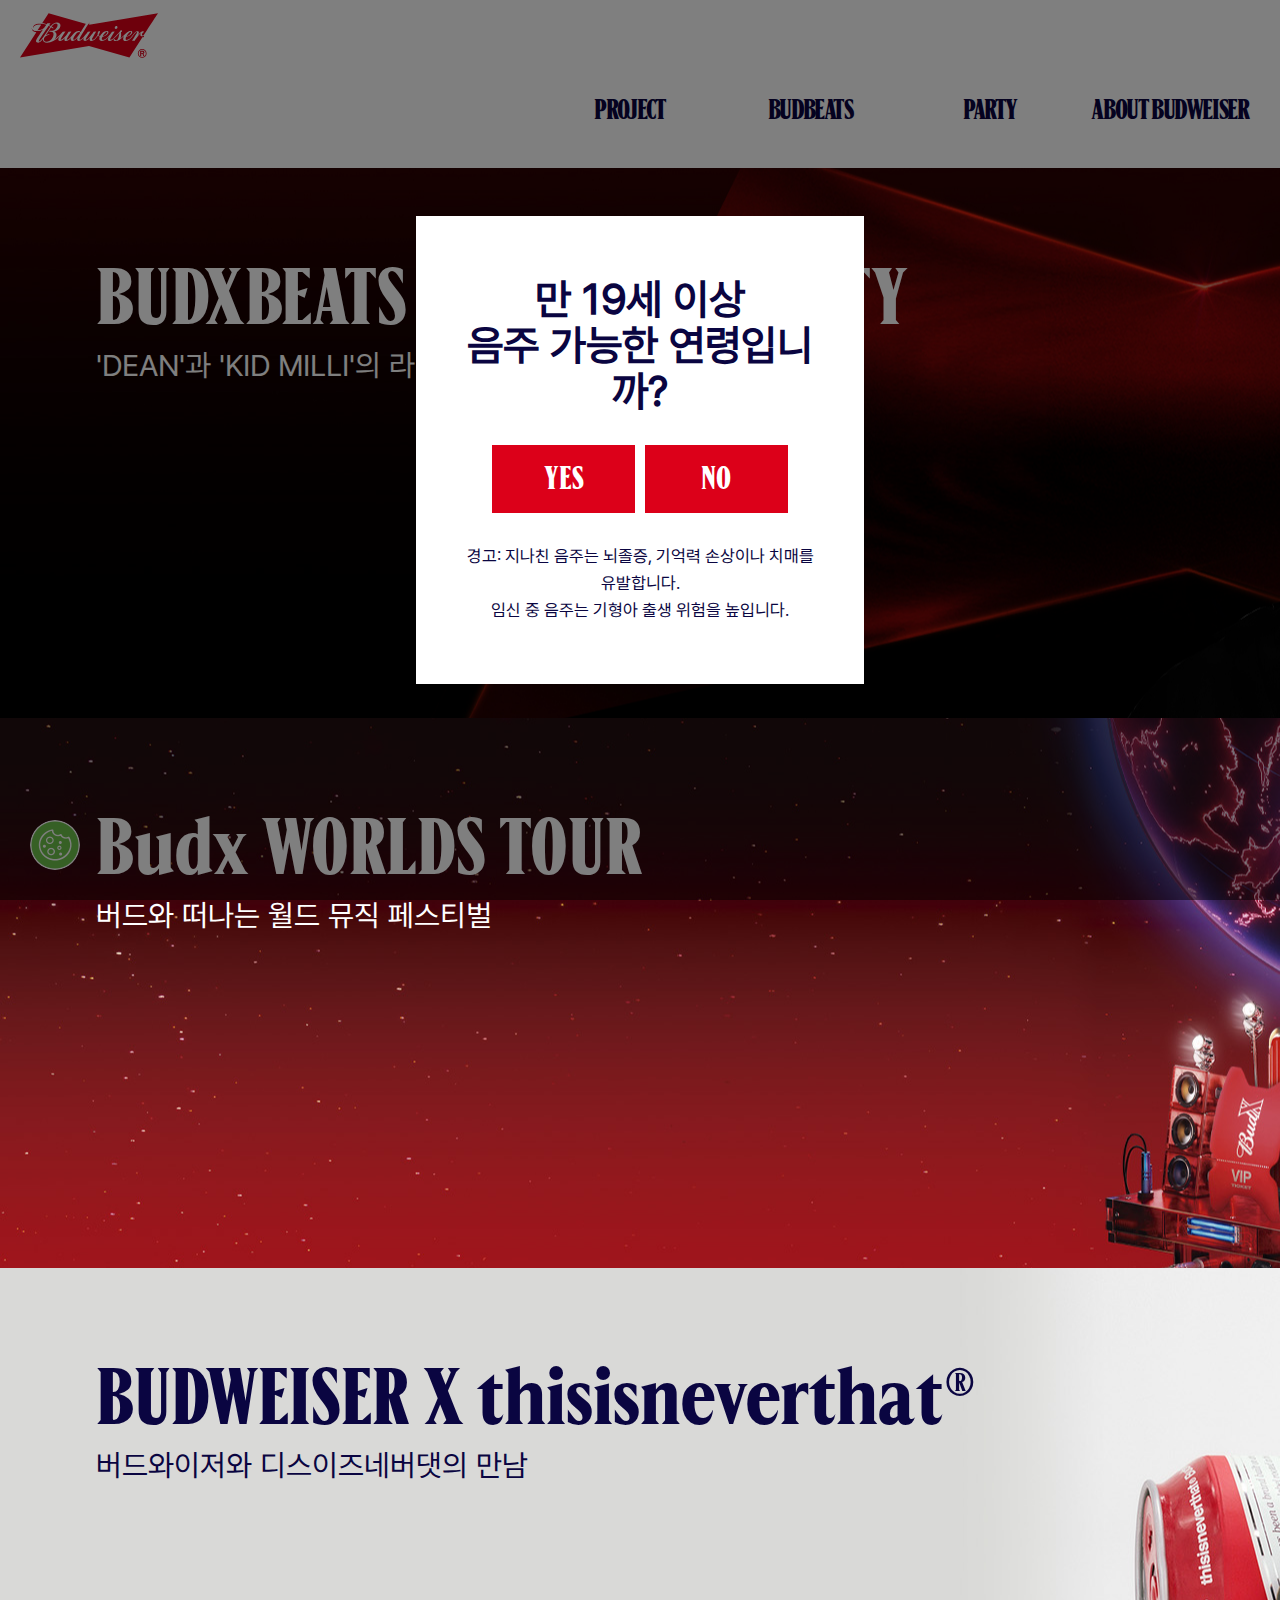
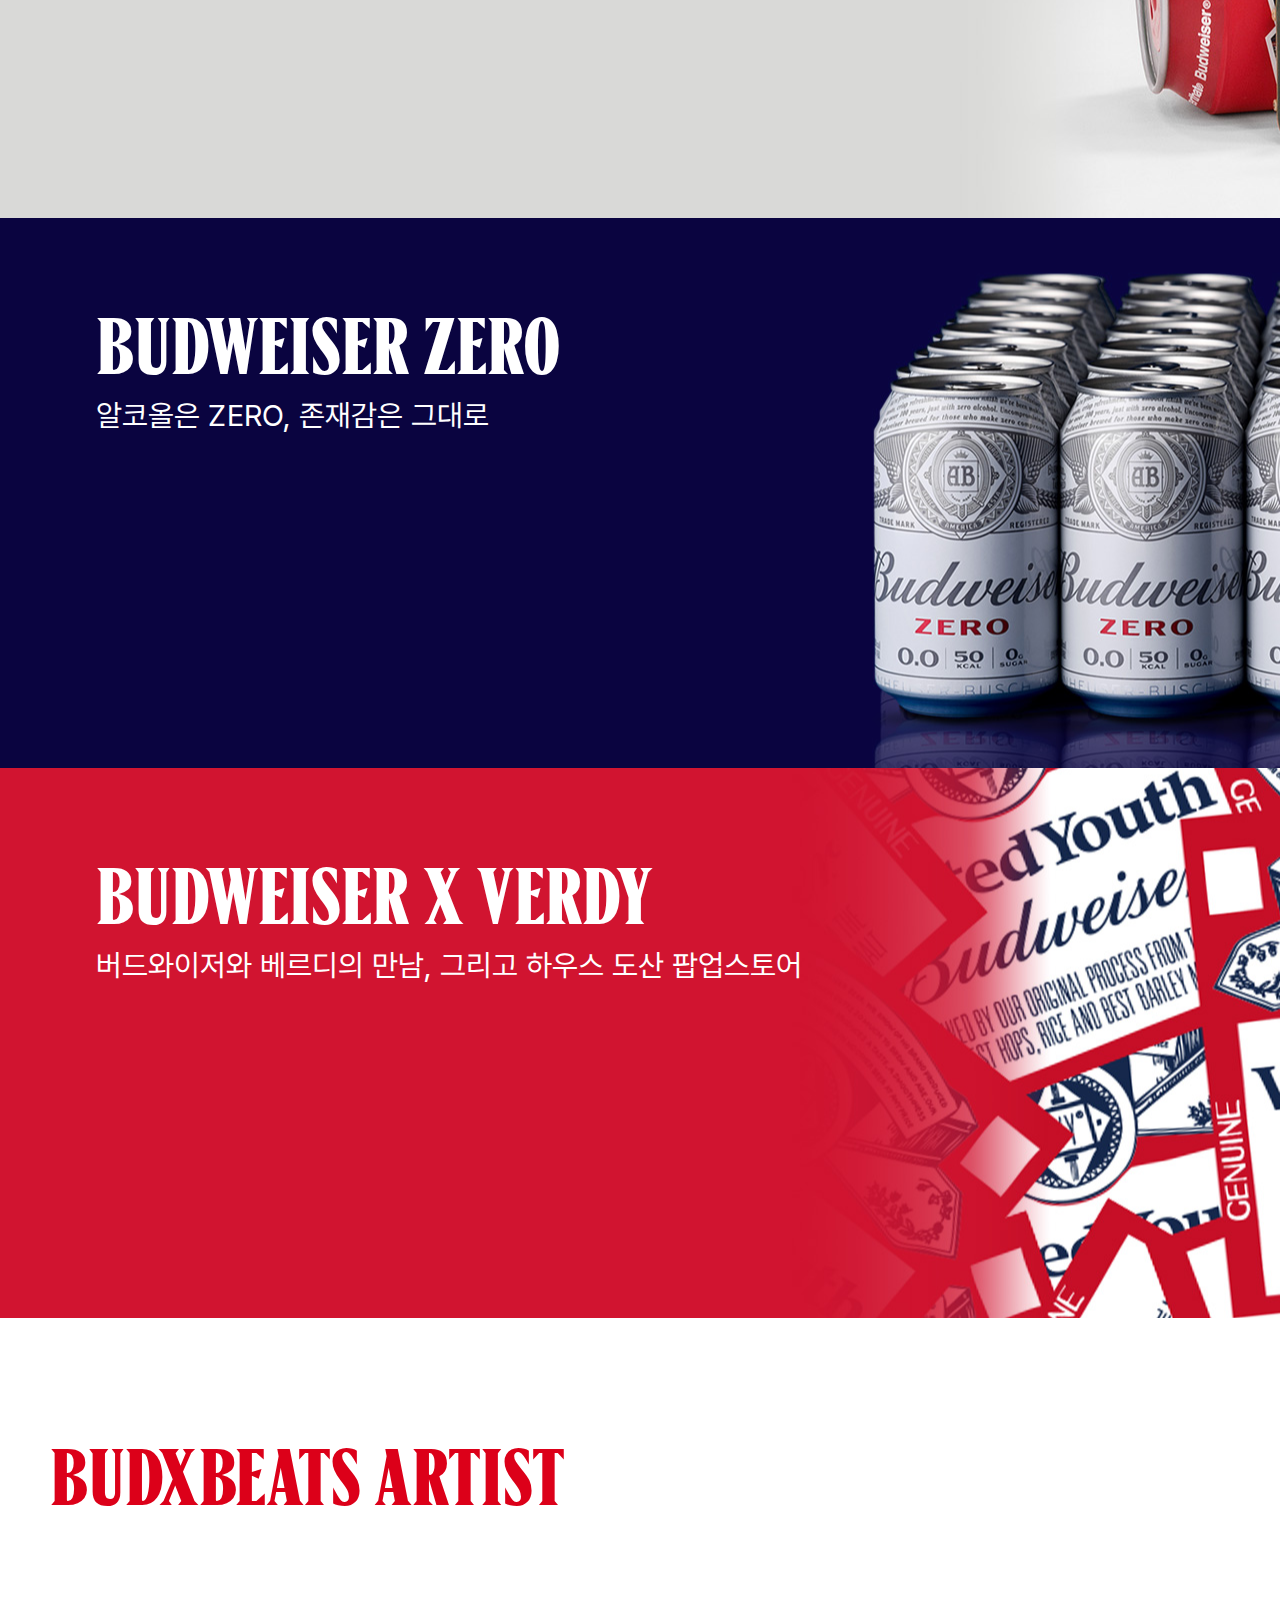
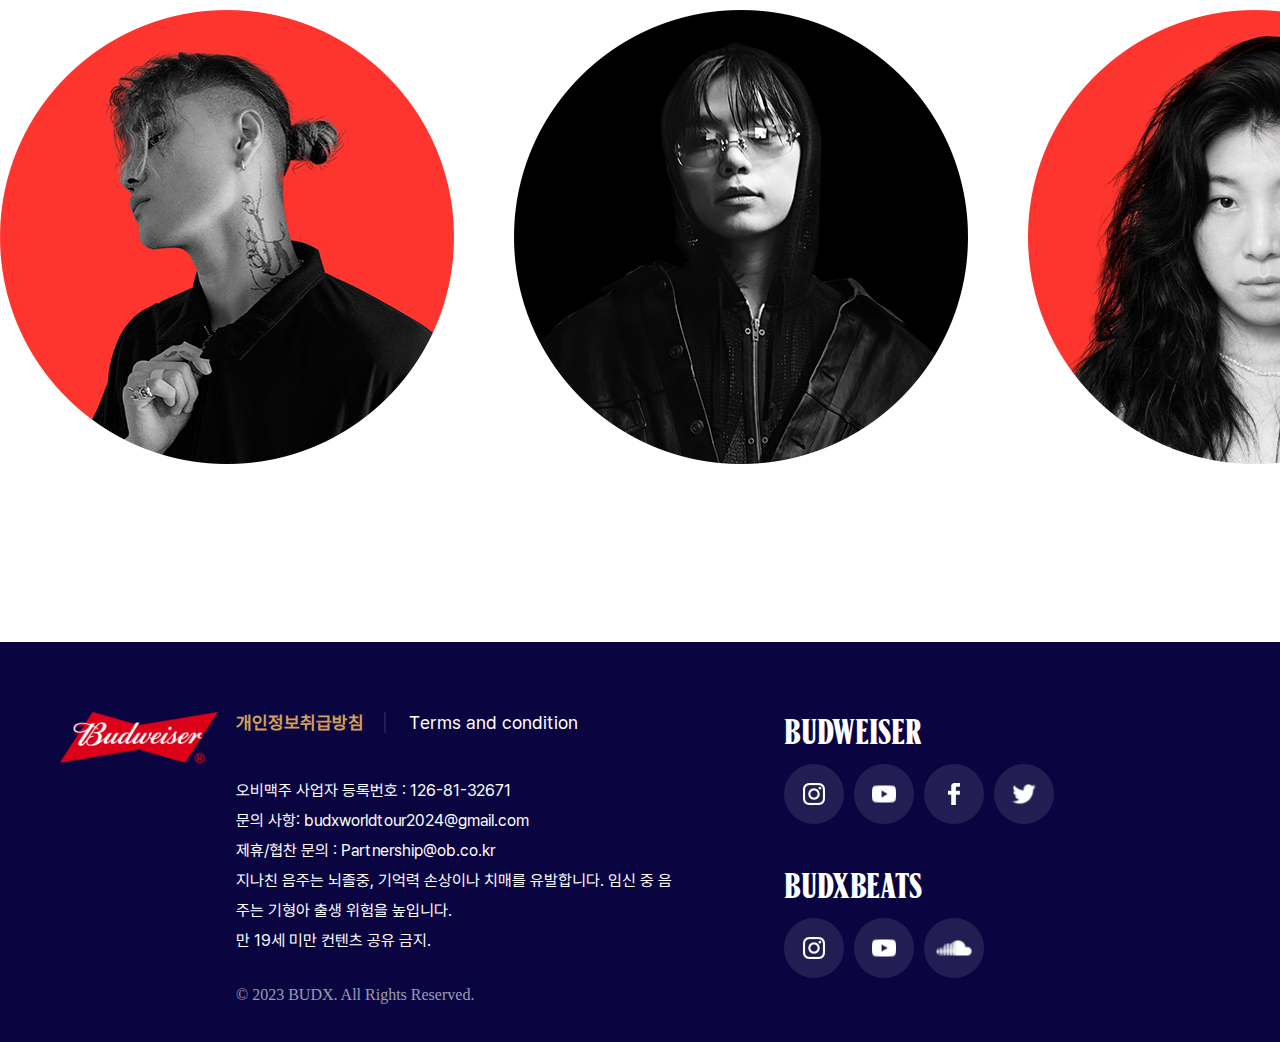
<file: index.html>
<!DOCTYPE html>
<html lang="ko">

<head>
    <meta charset="UTF-8">
    <meta http-equiv="X-UA-Compatible" content="IE=edge">
    <meta name="viewport" content="width=device-width, initial-scale=1.0">
    <title>budweiser cl</title>
    <link rel="icon" type="image/png" sizes="16x16" href="img/favicon/favicon.png?v=2">
    <!-- <link rel="stylesheet" href="../css/reset.css">/// -->
    <link rel="stylesheet" href="css/stylesheet.css">
    <link rel="stylesheet" href="css/font.css">
    <link rel="stylesheet" href="css/res.css">
    <script src="https://code.jquery.com/jquery-3.7.1.min.js">
    </script>
    <script src="js/main.js" defer></script>
</head>

<body>
    <div id="cursor">
        <span>
            VIEW <br>
            MORE
        </span>
    </div>
    
    <header>
        <div class="inner">
            <div class="htop">
                <h1>
                    <a href="https://www.budweiser.kr/">
                        <img src="img/logo/main_logo.svg" alt="headlogo">
                    </a>
                </h1>
                <div class="searchbox">
                    <div class="budbeats">
                        <a href="https://www.budweiser.kr/budxbeats/main/">
                            <div class="flow">
                                <img src="img/sbar/budbeats.svg" alt="beats">
                                <img src="img/sbar/budbeats.svg" alt="beats">
                                <img src="img/sbar/budbeats.svg" alt="beats">
                                <img src="img/sbar/budbeats.svg" alt="beats">
                                <img src="img/sbar/budbeats.svg" alt="beats">
                                <img src="img/sbar/budbeats.svg" alt="beats">
                                <img src="img/sbar/budbeats.svg" alt="beats">
                                <img src="img/sbar/budbeats.svg" alt="beats">
                                <img src="img/sbar/budbeats.svg" alt="beats">
                                <img src="img/sbar/budbeats.svg" alt="beats">
                                <img src="img/sbar/budbeats.svg" alt="beats">
                            </div>
                        </a>
                    </div>
                    <div class="search">
                        <img src="img/sbar/search.svg" alt="plus">
                    </div>
                </div>
            </div>
            <div class="hbot">
                <ul>
                    <li><a href="https://www.budweiser.kr/event/">PROJECT</a></li>
                    <li><a href="https://www.budweiser.kr/budxbeats/main/">BUDBEATS</a>
                        <ul class="menu_nav">
                            <li><a href="https://www.budweiser.kr/budxbeats/main/">BUDXBEATS</a></li>
                            <li><a href="https://www.budweiser.kr/budxbeats/live/">Live</a></li>
                            <li><a href="https://www.budweiser.kr/budxbeats/artist/">Artist</a></li>
                            <li><a href="https://www.budweiser.kr/budxbeats/playlist/">Archive</a></li>
                        </ul>
                    </li>
                    <li><a href="https://www.budweiser.kr/party/rsvp/">PARTY</a>
                        <ul class="menu_nav">
                            <li><a href="https://www.budweiser.kr/party/rsvp/">RSVP</a></li>
                            <li><a href="https://www.budweiser.kr/party/gallery/">Gallery</a></li>
                        </ul>
                    </li>
                    <li><a href="https://www.budweiser.kr/">ABOUT BUDWEISER</a>
                        <ul class="menu_nav">
                            <li><a href="https://www.budweiser.kr/about/brand/">Brand</a></li>
                            <li><a href="https://www.budweiser.kr/about/product/">Product</a></li>
                        </ul>
                    </li>
                </ul>
            </div>
        </div>
        <form action="search" method="get" class="searchf">
            <div class="search_bg">
                <div class="search_nav">
                    <div class="search_wrap">
                        <input type="text" placeholder="검색어를 입력해주세요" maxlength="20">
                        <div class="searchimg">
                            <img src="img/sbar/search.svg" alt="돋보기">
                        </div>
                    </div>
                </div>
            </div>
        </form>
        <div class="popup_bg">
            <div class="popup_in">
                <p><strong>만 19세 이상</strong>
                    <br>
                    음주 가능한 연령입니까?
                </p>
                <div class="pselect">
                    <button class="yes">YES</button>
                    <button class="no">NO</button>
                </div>
                <div class="pwar">
                    <span>경고: 지나친 음주는 뇌졸증, 기억력 손상이나 치매를 유발합니다.
                        <br>
                        임신 중 음주는 기형아 출생 위험을 높입니다.
                    </span>
                </div>
            </div>
        </div>
        <a href="#" class="cookie"></a>
    </header>

    <div class="main">
        <div class="mainevent">
            <ul>
                <li class="first"><a href="https://www.youtube.com/watch?v=UbKcKzSfjr8" target="_blank">
                        <div class="firsttext">
                            <h2>BUDXBEATS YEARS-END PARTY</h2>
                            <p>'DEAN'과 'KID MILLI'의 라이브 공개</p>
                        </div>
                    </a>
                </li>
                <li class="second"><a href="https://www.budweiser.kr/event/budxworldtour/" target="_blank">
                        <div class="stext">
                            <h2>Budx WORLDS TOUR</h2>
                            <p>버드와 떠나는 월드 뮤직 페스티벌</p>
                        </div>
                    </a>
                </li>
                <li class="third"><a href="https://www.budweiser.kr/event/thisisneverthat/" target="_blank">
                        <div class="trdtext">
                            <h2>BUDWEISER X
                                <div class="mobr">

                                </div>
                                thisisneverthat®
                            </h2>
                            <p>버드와이저와 디스이즈네버댓의 만남</p>
                        </div>
                    </a>
                </li>
                <li class="four"><a href="https://www.budweiser.kr/budzero/" target="_blank">
                        <div class="fourtext">
                            <h2>BUDWEISER ZERO</h2>
                            <p>알코올은 ZERO, 존재감은 그대로</p>
                        </div>
                    </a>
                </li>
                <li class="five"><a href="https://www.budweiser.kr/event/verdy/" target="_blank">
                        <div class="fivetext">
                            <h2>BUDWEISER X VERDY</h2>
                            <p>버드와이저와 베르디의 만남, 그리고 하우스 도산 팝업스토어</p>
                        </div>
                    </a>
                </li>
            </ul>
        </div>
        <div class="artist">
            <div class="artinner">
                <div class="title">
                    <h3>BUDXBEATS ARTIST</h3>
                </div>
            </div>
            <div class="artslider">
                <div class="list_container">
                    <ul class="slider">
                        <li><a href="https://www.budweiser.kr/budxbeats/artist/view.php?no=121">
                                <img src="img/artist/dean.png" alt="딘">
                                <div class="name">
                                    <p>딘</p>
                                </div>
                            </a>
                            <p>딘</p>
                        </li>
                        <li><a href="https://www.budweiser.kr/budxbeats/artist/view.php?no=120">
                                <img src="img/artist/kid_milli.png" alt="키드밀리">
                                <div class="name">
                                    <p>키드밀리</p>
                                </div>
                            </a>
                            <p>KID MILLI</p>
                        </li>
                        <li><a href="https://www.budweiser.kr/budxbeats/artist/view.php?no=121">
                                <img src="img/artist/salt.png" alt="소금">
                                <div class="name">
                                    <p>소금</p>
                                </div>
                            </a>
                            <p>소금</p>
                        </li>
                        <li><a href="https://www.budweiser.kr/budxbeats/artist/view.php?no=120">
                                <img src="img/artist/omega.png" alt="오메가사피엔">
                                <div class="name">
                                    <p>오메가사피엔</p>
                                </div>
                            </a>
                            <p>오메가사피엔</p>
                        </li>
                        <li><a href="https://www.budweiser.kr/budxbeats/artist/view.php?no=119">
                                <img src="img/artist/nell.png" alt="넬">
                                <div class="name">
                                    <p>넬</p>
                                </div>
                            </a>
                            <p>넬</p>
                        </li>
                        <li><a href="https://www.budweiser.kr/budxbeats/artist/view.php?no=118">
                                <img src="img/artist/five.png" alt="다섯">
                                <div class="name">
                                    <p>다섯</p>
                                </div>
                            </a>
                            <p>다섯</p>
                        </li>
                        <li><a href="https://www.budweiser.kr/budxbeats/artist/view.php?no=117">
                                <img src="img/artist/changmo.png" alt="창모">
                                <div class="name">
                                    <p>창모</p>
                                </div>
                            </a>
                            <p>창모</p>
                        </li>
                        <li><a href="https://www.budweiser.kr/budxbeats/artist/view.php?no=116">
                                <img src="img/artist//streetbaby.png" alt="streetbaby">
                                <div class="name">
                                    <p>streetbaby</p>
                                </div>
                            </a>
                            <p>streetbaby</p>
                        </li>
                        <li><a href="https://www.budweiser.kr/budxbeats/artist/view.php?no=115"><img
                                    src="img/artist/karder_garden.png" alt="카더가든">
                                <div class="name">
                                    <p>카더가든</p>
                                </div>
                            </a>
                            <p>카더가든</p>
                        </li>
                        <li><a href="https://www.budweiser.kr/budxbeats/artist/view.php?no=114"><img
                                    src="img/artist/doll.png" alt="봉제인간">
                                <div class="name">
                                    <p>봉제인간</p>
                                </div>
                            </a>
                            <p>봉제인간</p>
                        </li>
                        <li><a href="https://www.budweiser.kr/budxbeats/artist/view.php?no=112"><img
                                    src="img/artist//haon.png" alt="haon">
                                <div class="name">
                                    <p>HAON</p>
                                </div>
                            </a>
                            <p>HAON</p>
                        </li>
                        <li><a href="https://www.budweiser.kr/budxbeats/artist/view.php?no=121">
                                <img src="img/artist/dean.png" alt="딘">
                                <div class="name">
                                    <p>딘</p>
                                </div>
                            </a>
                            <p>딘</p>
                        </li>
                        <li><a href="https://www.budweiser.kr/budxbeats/artist/view.php?no=120">
                                <img src="img/artist/kid_milli.png" alt="키드밀리">
                                <div class="name">
                                    <p>키드밀리</p>
                                </div>
                            </a>
                            <p>KID MILLI</p>
                        </li>
                        <li><a href="https://www.budweiser.kr/budxbeats/artist/view.php?no=121">
                                <img src="img/artist/salt.png" alt="소금">
                                <div class="name">
                                    <p>소금</p>
                                </div>
                            </a>
                            <p>소금</p>
                        </li>
                        <li><a href="https://www.budweiser.kr/budxbeats/artist/view.php?no=120">
                                <img src="img/artist/omega.png" alt="오메가사피엔">
                                <div class="name">
                                    <p>오메가사피엔</p>
                                </div>
                            </a>
                            <p>오메가사피엔</p>
                        </li>
                        <li><a href="https://www.budweiser.kr/budxbeats/artist/view.php?no=119">
                                <img src="img/artist/nell.png" alt="넬">
                                <div class="name">
                                    <p>넬</p>
                                </div>
                            </a>
                            <p>넬</p>
                        </li>
                        <li><a href="https://www.budweiser.kr/budxbeats/artist/view.php?no=118">
                                <img src="img/artist/five.png" alt="다섯">
                                <div class="name">
                                    <p>다섯</p>
                                </div>
                            </a>
                            <p>다섯</p>
                        </li>
                        <li><a href="https://www.budweiser.kr/budxbeats/artist/view.php?no=117">
                                <img src="img/artist/changmo.png" alt="창모">
                                <div class="name">
                                    <p>창모</p>
                                </div>
                            </a>
                            <p>창모</p>
                        </li>
                        <li><a href="https://www.budweiser.kr/budxbeats/artist/view.php?no=116">
                                <img src="img/artist//streetbaby.png" alt="streetbaby">
                                <div class="name">
                                    <p>streetbaby</p>
                                </div>
                            </a>
                            <p>streetbaby</p>
                        </li>
                        <li><a href="https://www.budweiser.kr/budxbeats/artist/view.php?no=115"><img
                                    src="img/artist/karder_garden.png" alt="카더가든">
                                <div class="name">
                                    <p>카더가든</p>
                                </div>
                            </a>
                            <p>카더가든</p>
                        </li>
                        <li><a href="https://www.budweiser.kr/budxbeats/artist/view.php?no=114"><img
                                    src="img/artist/doll.png" alt="봉제인간">
                                <div class="name">
                                    <p>봉제인간</p>
                                </div>
                            </a>
                            <p>봉제인간</p>
                        </li>
                        <li><a href="https://www.budweiser.kr/budxbeats/artist/view.php?no=112"><img
                                    src="img/artist//haon.png" alt="haon">
                                <div class="name">
                                    <p>HAON</p>
                                </div>
                            </a>
                            <p>HAON</p>
                        </li>
                    </ul>
                </div>
            </div>
        </div>
    </div>
    <footer>
        <div class="finner">
            <div class="flogo">
                <img src="img/logo/ft_logo.png" alt="footerLogo">
            </div>
            <div class="policy">
                <div class="ptop">
                    <span><a href="https://www.budweiser.kr/policy/policy.php">개인정보취급방침</a></span>
                    <span><a href="https://www.budweiser.kr/policy/termsservice.php">Terms and condition</a></span>
                </div>
                <p>오비맥주 사업자 등록번호 : 126-81-32671 <br>
                    문의 사항: <a href="mailto:budxworldtour2024@gmail.com"> budxworldtour2024@gmail.com</a> <br>
                    제휴/협찬 문의 :
                    <a href="mailto:Partnership@ob.co.kr"> Partnership@ob.co.kr</a> <br>
                    지나친 음주는 뇌졸중, 기억력 손상이나 치매를 유발합니다. 임신 중 음주는 기형아 출생 위험을 높입니다.<br>
                    만 19세 미만 컨텐츠 공유 금지.
                </p>
                <div class="copy">© 2023 BUDX. All Rights Reserved.</div>
            </div>
            <div class="sns">
                <div class="upcon">
                    <div class="uptitle">
                        <h2>BUDWEISER</h2>
                    </div>
                    <ul>
                        <li><a href="https://www.instagram.com/budweiser.kr/" target="_blank"><img
                                    src="img/logo/instar.png" alt="instar"></a></li>
                        <li><a href="https://www.youtube.com/channel/UC-9HdRV-OzriZ1Q09bT304w" target="_blank"><img
                                    src="img/logo/youtube.png" alt="yputube"></a></li>
                        <li><a href="https://www.facebook.com/BudweiserKR" target="_blank"><img
                                    src="img/logo/facebook.png" alt="facebook"></a></li>
                        <li><a href="https://x.com/budweiserkorea" target="_blank"><img src="img/logo/twitter.png"
                                    alt="x"></a></li>
                    </ul>
                </div>
                <div class="lowcon">
                    <div class="lowtitle">
                        <h2>BUDXBEATS</h2>
                    </div>
                    <ul>
                        <li><a href="https://www.instagram.com/budxbeats/" target="_blank"><img
                                    src="img/logo/instar.png" alt="instar"></a></li>
                        <li><a href="https://www.youtube.com/channel/UC-9HdRV-OzriZ1Q09bT304w" target="_blank"><img
                                    src="img/logo/youtube.png" alt="youtube"></a></li>
                        <li><a href="https://soundcloud.com/budxbeats" target="_blank"><img src="img/logo/sonud.png"
                                    alt="sound"></a></li>
                    </ul>
                </div>
            </div>
        </div>
    </footer>
</body>

</html>
</file>
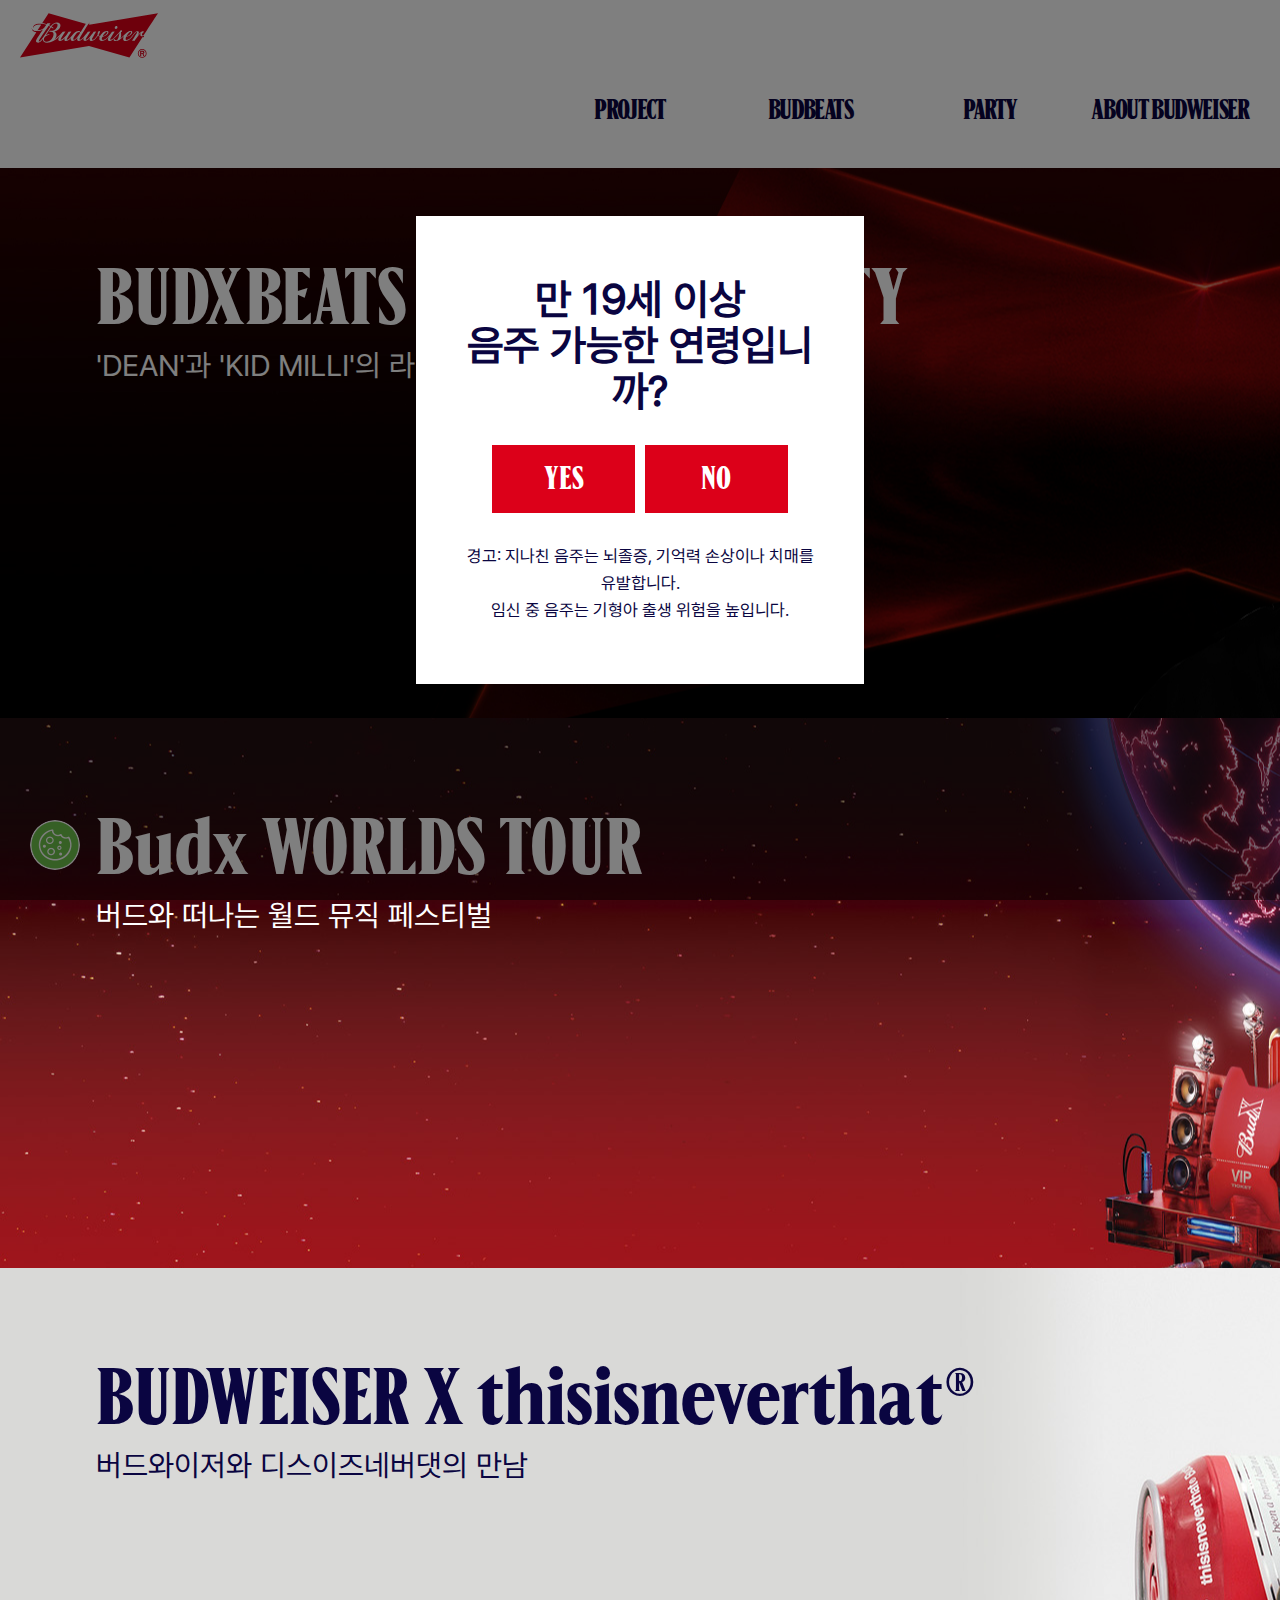
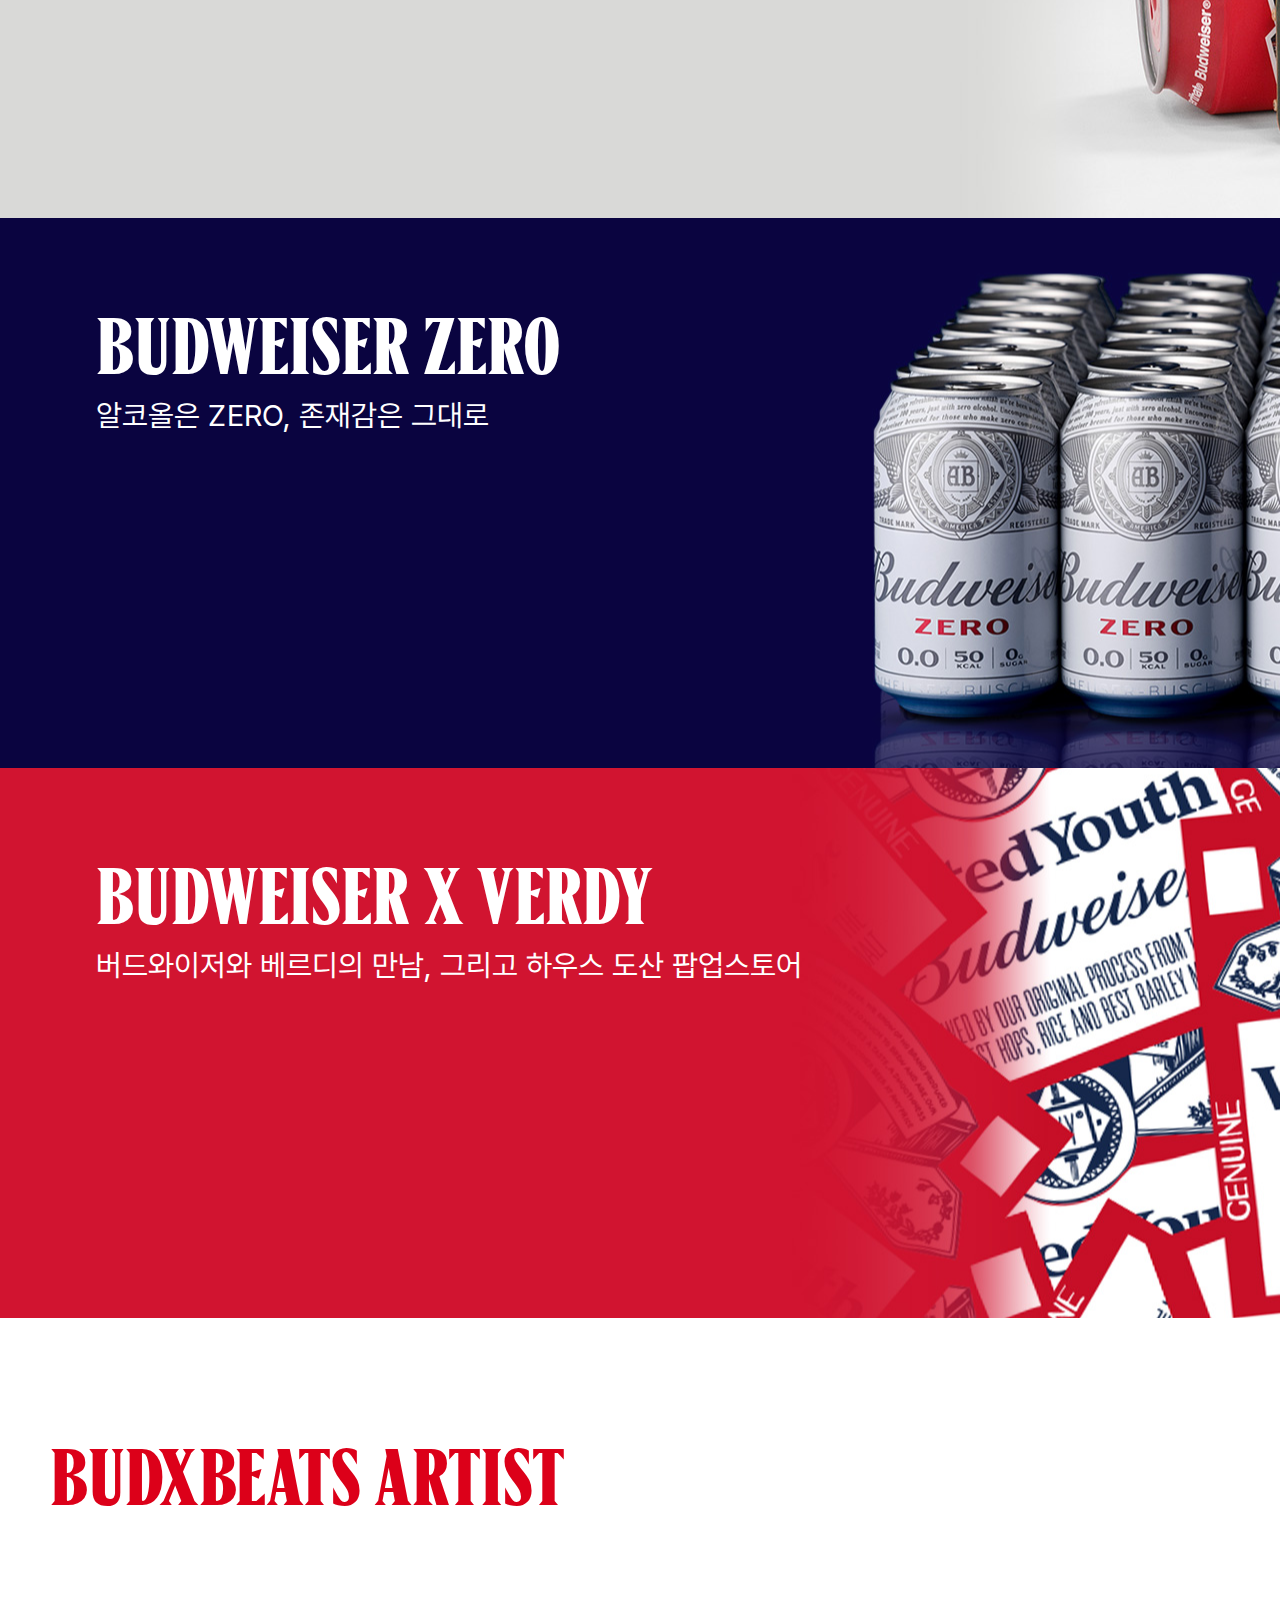
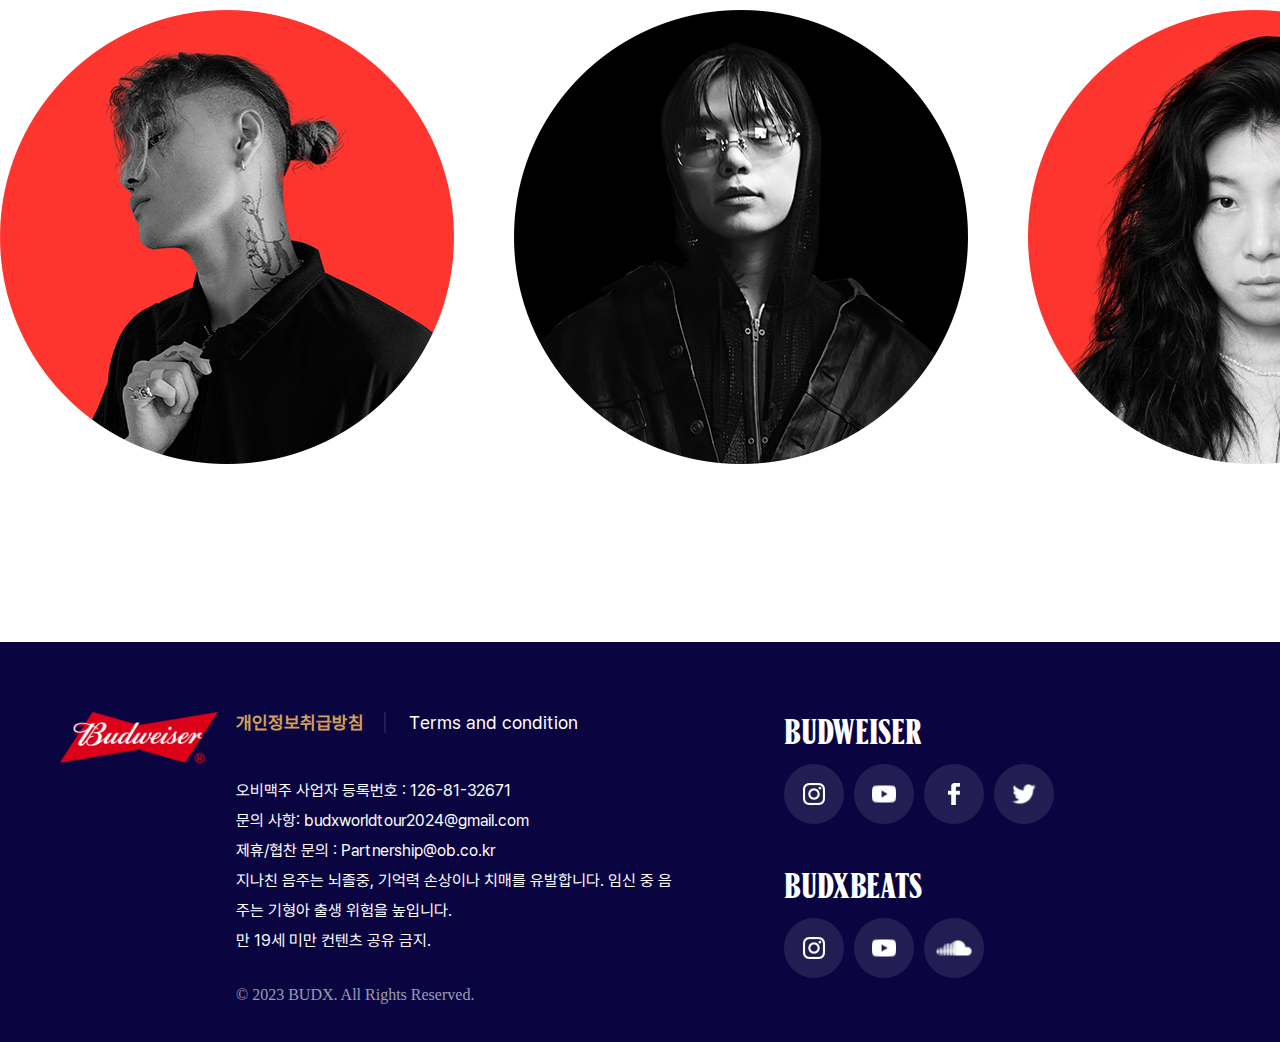
<file: bud2-master/index.html>
<!DOCTYPE html>
<html lang="ko">

<head>
    <meta charset="UTF-8">
    <meta http-equiv="X-UA-Compatible" content="IE=edge">
    <meta name="viewport" content="width=device-width, initial-scale=1.0">
    <title>budweiser cl</title>
    <link rel="icon" type="image/png" sizes="16x16" href="images/favicon/favicon.png">
    <link rel="stylesheet" href="css/style.css">
    <link rel="stylesheet" href="css/font.css">
    <script src="https://code.jquery.com/jquery-3.7.1.min.js">
    </script>
    <script src="js/main.js" defer></script>
</head>

<body>
    <!-- <div id="cursor">
        <span>
            VIEW <br>
            MORE
        </span>
    </div> -->
    <!-- 커서는 안 봐도 됨 -->
    <header>
        <div class="inner">
            <div class="htop">
                <h1><a href="https://www.budweiser.kr/">
                        <img src="images/logo/main_logo.svg" alt="headlogo">
                    </a></h1>
                <div class="searchbox">
                    <div class="budbeats">
                        <a href="https://www.budweiser.kr/budxbeats/main/">
                            <div class="flow">
                                <img src="images/sbar/budbeats.svg" alt="beats">
                                <img src="images/sbar/budbeats.svg" alt="beats">
                                <img src="images/sbar/budbeats.svg" alt="beats">
                                <img src="images/sbar/budbeats.svg" alt="beats">
                                <img src="images/sbar/budbeats.svg" alt="beats">
                                <img src="images/sbar/budbeats.svg" alt="beats">
                                <img src="images/sbar/budbeats.svg" alt="beats">
                                <img src="images/sbar/budbeats.svg" alt="beats">
                                <img src="images/sbar/budbeats.svg" alt="beats">
                                <img src="images/sbar/budbeats.svg" alt="beats">
                                <img src="images/sbar/budbeats.svg" alt="beats">
                            </div>
                        </a>
                    </div>
                    <div class="search">
                        <img src="images/sbar/search.svg" alt="plus">
                    </div>
                </div>
            </div>
            <div class="hbot">
                <ul>
                    <li><a href="https://www.budweiser.kr/event/">PROJECT</a></li>
                    <li><a href="https://www.budweiser.kr/budxbeats/main/">BUDBEATS</a>
                        <ul class="menu_nav">
                            <li><a href="https://www.budweiser.kr/budxbeats/main/">BUDXBEATS</a></li>
                            <li><a href="https://www.budweiser.kr/budxbeats/live/">Live</a></li>
                            <li><a href="https://www.budweiser.kr/budxbeats/artist/">Artist</a></li>
                            <li><a href="https://www.budweiser.kr/budxbeats/playlist/">Archive</a></li>
                        </ul>
                    </li>
                    <li><a href="https://www.budweiser.kr/party/rsvp/">PARTY</a>
                        <ul class="menu_nav">
                            <li><a href="https://www.budweiser.kr/party/rsvp/">RSVP</a></li>
                            <li><a href="https://www.budweiser.kr/party/gallery/">Gallery</a></li>
                        </ul>
                    </li>
                    <li><a href="https://www.budweiser.kr/">ABOUT BUDWEISER</a>
                        <ul class="menu_nav">
                            <li><a href="https://www.budweiser.kr/about/brand/">Brand</a></li>
                            <li><a href="https://www.budweiser.kr/about/product/">Product</a></li>
                        </ul>
                    </li>
                </ul>
            </div>
        </div>
        <form action="search" method="get" class="searchf">
            <div class="search_bg">
                <div class="search_nav">
                    <div class="search_wrap">
                        <input type="text" placeholder="검색어를 입력해주세요" maxlength="20">
                        <div class="searchimg">
                            <img src="images/sbar/search.svg" alt="돋보기">
                        </div>
                    </div>
                </div>
            </div>
        </form>
        <div class="popup_bg">
            <div class="popup_in">
                <p><strong>만 19세 이상</strong>
                    <br>
                    음주 가능한 연령입니까?
                </p>
                <div class="pselect">
                    <button class="yes">YES</button>
                    <button class="no">NO</button>
                </div>
                <div class="pwar">
                    <span>경고: 지나친 음주는 뇌졸증, 기억력 손상이나 치매를 유발합니다.
                        <br>
                        임신 중 음주는 기형아 출생 위험을 높입니다.
                    </span>
                </div>
            </div>
        </div>
        <a href="#" class="cookie"></a>
    </header>
    <div class="main">
        <div class="mainevent">
            <ul>
                <li class="first"><a href="https://www.youtube.com/watch?v=UbKcKzSfjr8" target="_blank">
                        <div class="firsttext">
                            <h2>BUDXBEATS YEARS-END PARTY</h2>
                            <p>'DEAN'과 'KID MILLI'의 라이브 공개</p>
                        </div>
                    </a></li>
                <li class="second"><a href="https://www.budweiser.kr/event/budxworldtour/" target="_blank">
                        <div class="stext">
                            <h2>Budx WORLDS TOUR</h2>
                            <p>버드와 떠나는 월드 뮤직 페스티벌</p>
                        </div>
                    </a>
                </li>
                <li class="third"><a href="https://www.budweiser.kr/event/thisisneverthat/" target="_blank">
                        <div class="trdtext">
                            <h2>BUDWEISER X
                                <div class="mobr">

                                </div>
                                thisisneverthat®
                            </h2>
                            <p>버드와이저와 디스이즈네버댓의 만남</p>
                        </div>
                    </a>
                </li>
                <li class="four"><a href="https://www.budweiser.kr/budzero/" target="_blank">
                        <div class="fourtext">
                            <h2>BUDWEISER ZERO</h2>
                            <p>알코올은 ZERO, 존재감은 그대로</p>
                        </div>
                    </a>
                </li>
                <li class="five"><a href="https://www.budweiser.kr/event/verdy/" target="_blank">
                        <div class="fivetext">
                            <h2>BUDWEISER X VERDY</h2>
                            <p>버드와이저와 베르디의 만남, 그리고 하우스 도산 팝업스토어</p>
                        </div>
                    </a>
                </li>
            </ul>
        </div>
        <div class="artist">
            <div class="artinner">
                <div class="title">
                    <h3>BUDXBEATS ARTIST</h3>
                </div>
            </div>
            <div class="artslider">
                <div class="list_container">
                    <ul class="slider">
                        <li><a href="https://www.budweiser.kr/budxbeats/artist/view.php?no=121">
                                <img src="images/artist/dean.png" alt="딘">
                                <div class="name">
                                    <p>딘</p>
                                </div>
                            </a>
                            <p>딘</p>
                        </li>
                        <li><a href="https://www.budweiser.kr/budxbeats/artist/view.php?no=120">
                                <img src="images/artist/kid_milli.png" alt="키드밀리">
                                <div class="name">
                                    <p>키드밀리</p>
                                </div>
                            </a>
                            <p>KID MILLI</p>
                        </li>
                        <li><a href="https://www.budweiser.kr/budxbeats/artist/view.php?no=121">
                                <img src="images/artist/salt.png" alt="소금">
                                <div class="name">
                                    <p>소금</p>
                                </div>
                            </a>
                            <p>소금</p>
                        </li>
                        <li><a href="https://www.budweiser.kr/budxbeats/artist/view.php?no=120">
                                <img src="images/artist/omega.png" alt="오메가사피엔">
                                <div class="name">
                                    <p>오메가사피엔</p>
                                </div>
                            </a>
                            <p>오메가사피엔</p>
                        </li>
                        <li><a href="https://www.budweiser.kr/budxbeats/artist/view.php?no=119">
                                <img src="images/artist/nell.png" alt="넬">
                                <div class="name">
                                    <p>넬</p>
                                </div>
                            </a>
                            <p>넬</p>
                        </li>
                        <li><a href="https://www.budweiser.kr/budxbeats/artist/view.php?no=118">
                                <img src="images/artist/five.png" alt="다섯">
                                <div class="name">
                                    <p>다섯</p>
                                </div>
                            </a>
                            <p>다섯</p>
                        </li>
                        <li><a href="https://www.budweiser.kr/budxbeats/artist/view.php?no=117">
                                <img src="images/artist/changmo.png" alt="창모">
                                <div class="name">
                                    <p>창모</p>
                                </div>
                            </a>
                            <p>창모</p>
                        </li>
                        <li><a href="https://www.budweiser.kr/budxbeats/artist/view.php?no=116">
                                <img src="images/artist//streetbaby.png" alt="streetbaby">
                                <div class="name">
                                    <p>streetbaby</p>
                                </div>
                            </a>
                            <p>streetbaby</p>
                        </li>
                        <li><a href="https://www.budweiser.kr/budxbeats/artist/view.php?no=115"><img
                                    src="images/artist/karder_garden.png" alt="카더가든">
                                <div class="name">
                                    <p>카더가든</p>
                                </div>
                            </a>
                            <p>카더가든</p>
                        </li>
                        <li><a href="https://www.budweiser.kr/budxbeats/artist/view.php?no=114"><img
                                    src="images/artist/doll.png" alt="봉제인간">
                                <div class="name">
                                    <p>봉제인간</p>
                                </div>
                            </a>
                            <p>봉제인간</p>
                        </li>
                        <li><a href="https://www.budweiser.kr/budxbeats/artist/view.php?no=112"><img
                                    src="images/artist//haon.png" alt="haon">
                                <div class="name">
                                    <p>HAON</p>
                                </div>
                            </a>
                            <p>HAON</p>
                        </li>
                        <li><a href="https://www.budweiser.kr/budxbeats/artist/view.php?no=121">
                                <img src="images/artist/dean.png" alt="딘">
                                <div class="name">
                                    <p>딘</p>
                                </div>
                            </a>
                            <p>딘</p>
                        </li>
                        <li><a href="https://www.budweiser.kr/budxbeats/artist/view.php?no=120">
                                <img src="images/artist/kid_milli.png" alt="키드밀리">
                                <div class="name">
                                    <p>키드밀리</p>
                                </div>
                            </a>
                            <p>KID MILLI</p>
                        </li>
                        <li><a href="https://www.budweiser.kr/budxbeats/artist/view.php?no=121">
                                <img src="images/artist/salt.png" alt="소금">
                                <div class="name">
                                    <p>소금</p>
                                </div>
                            </a>
                            <p>소금</p>
                        </li>
                        <li><a href="https://www.budweiser.kr/budxbeats/artist/view.php?no=120">
                                <img src="images/artist/omega.png" alt="오메가사피엔">
                                <div class="name">
                                    <p>오메가사피엔</p>
                                </div>
                            </a>
                            <p>오메가사피엔</p>
                        </li>
                        <li><a href="https://www.budweiser.kr/budxbeats/artist/view.php?no=119">
                                <img src="images/artist/nell.png" alt="넬">
                                <div class="name">
                                    <p>넬</p>
                                </div>
                            </a>
                            <p>넬</p>
                        </li>
                        <li><a href="https://www.budweiser.kr/budxbeats/artist/view.php?no=118">
                                <img src="images/artist/five.png" alt="다섯">
                                <div class="name">
                                    <p>다섯</p>
                                </div>
                            </a>
                            <p>다섯</p>
                        </li>
                        <li><a href="https://www.budweiser.kr/budxbeats/artist/view.php?no=117">
                                <img src="images/artist/changmo.png" alt="창모">
                                <div class="name">
                                    <p>창모</p>
                                </div>
                            </a>
                            <p>창모</p>
                        </li>
                        <li><a href="https://www.budweiser.kr/budxbeats/artist/view.php?no=116">
                                <img src="images/artist//streetbaby.png" alt="streetbaby">
                                <div class="name">
                                    <p>streetbaby</p>
                                </div>
                            </a>
                            <p>streetbaby</p>
                        </li>
                        <li><a href="https://www.budweiser.kr/budxbeats/artist/view.php?no=115"><img
                                    src="images/artist/karder_garden.png" alt="카더가든">
                                <div class="name">
                                    <p>카더가든</p>
                                </div>
                            </a>
                            <p>카더가든</p>
                        </li>
                        <li><a href="https://www.budweiser.kr/budxbeats/artist/view.php?no=114"><img
                                    src="images/artist/doll.png" alt="봉제인간">
                                <div class="name">
                                    <p>봉제인간</p>
                                </div>
                            </a>
                            <p>봉제인간</p>
                        </li>
                        <li><a href="https://www.budweiser.kr/budxbeats/artist/view.php?no=112"><img
                                    src="images/artist//haon.png" alt="haon">
                                <div class="name">
                                    <p>HAON</p>
                                </div>
                            </a>
                            <p>HAON</p>
                        </li>
                    </ul>
                </div>
            </div>
        </div>
    </div>
    <footer>
        <div class="finner">
            <div class="flogo">
                <img src="images/logo/ft_logo.png" alt="푸터로고">
            </div>
            <div class="policy">
                <div class="ptop">
                    <span><a href="https://www.budweiser.kr/policy/policy.php">개인정보취급방침</a></span>
                    <span><a href="https://www.budweiser.kr/policy/termsservice.php">Terms and condition</a></span>
                </div>
                <p>오비맥주 사업자 등록번호 : 126-81-32671 <br>
                    문의 사항: <a href="mailto:budxworldtour2024@gmail.com"> budxworldtour2024@gmail.com</a> <br>
                    제휴/협찬 문의 :
                    <a href="mailto:Partnership@ob.co.kr"> Partnership@ob.co.kr</a> <br>
                    지나친 음주는 뇌졸중, 기억력 손상이나 치매를 유발합니다. 임신 중 음주는 기형아 출생 위험을 높입니다.<br>
                    만 19세 미만 컨텐츠 공유 금지.
                </p>
                <div class="copy">© 2023 BUDX. All Rights Reserved.</div>
            </div>
            <div class="sns">
                <div class="upcon">
                    <div class="uptitle">
                        <h2>BUDWEISER</h2>
                    </div>
                    <ul>
                        <li><a href="https://www.instagram.com/budweiser.kr/" target="_blank"><img
                                    src="images/logo/instar.png" alt="instar"></a></li>
                        <li><a href="https://www.youtube.com/channel/UC-9HdRV-OzriZ1Q09bT304w" target="_blank"><img
                                    src="images/logo/youtube.png" alt="yputube"></a></li>
                        <li><a href="https://www.facebook.com/BudweiserKR" target="_blank"><img
                                    src="images/logo/facebook.png" alt="facebook"></a></li>
                        <li><a href="https://x.com/budweiserkorea" target="_blank"><img src="images/logo/twitter.png"
                                    alt="x"></a></li>
                    </ul>
                </div>
                <div class="lowcon">
                    <div class="lowtitle">
                        <h2>BUDXBEATS</h2>
                    </div>
                    <ul>
                        <li><a href="https://www.instagram.com/budxbeats/" target="_blank"><img
                                    src="images/logo/instar.png" alt="instar"></a></li>
                        <li><a href="https://www.youtube.com/channel/UC-9HdRV-OzriZ1Q09bT304w" target="_blank"><img
                                    src="images/logo/youtube.png" alt="youtube"></a></li>
                        <li><a href="https://soundcloud.com/budxbeats" target="_blank"><img src="images/logo/sonud.png"
                                    alt="sound"></a></li>
                    </ul>
                </div>
            </div>
        </div>
    </footer>
</body>

</html>
</file>
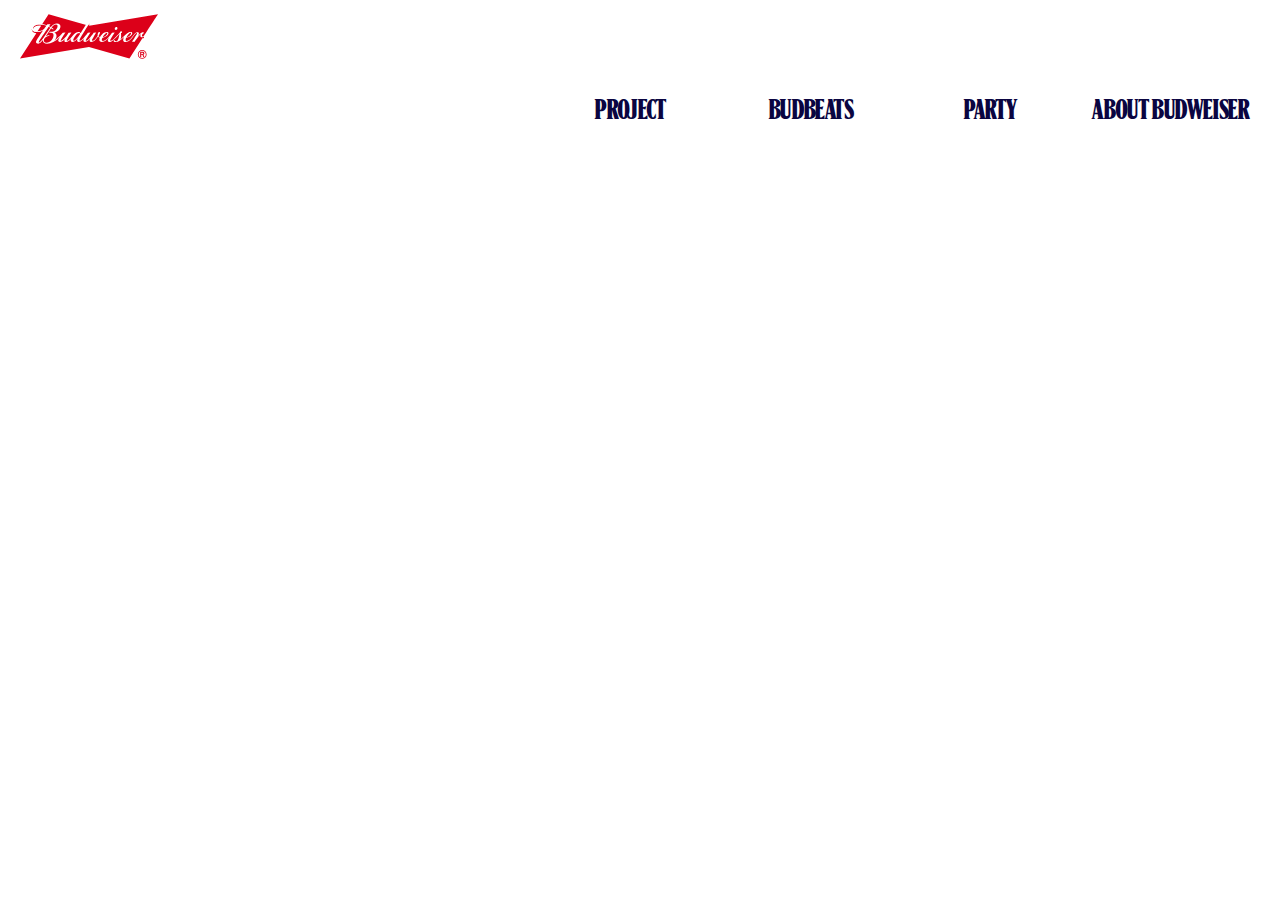
<file: 000/html/index.html>
<!DOCTYPE html>
<html lang="ko">

<head>
    <meta charset="UTF-8">
    <meta http-equiv="X-UA-Compatible" content="IE=edge">
    <meta name="viewport" content="width=device-width, initial-scale=1.0">
    <title>budweiser cl</title>
    <link rel="icon" type="image/png" sizes="16x16" href="../img/favicon/favicon.png">
    <link rel="stylesheet" href="../css/reset.css">
    <link rel="stylesheet" href="../css/stylesheet.css">
    <link rel="stylesheet" href="../css/font.css">
    <script src="https://code.jquery.com/jquery-3.7.1.min.js">
    </script>
    <script src="../js/main.js" defer></script>
</head>

<body>
    <header>
        <div class="inner">
            <div class="htop">
                <h1>
                    <a href="https://www.budweiser.kr/">
                        <img src="../img/logo/main_logo.svg" alt="headlogo">
                    </a>
                </h1>
                <div class="searchbox">
                    <div class="budbeats">
                        <a href="https://www.budweiser.kr/budxbeats/main/">
                            <div class="flow">
                                <img src="../img/sbar/budbeats.svg" alt="beats">
                                <img src="../img/sbar/budbeats.svg" alt="beats">
                                <img src="../img/sbar/budbeats.svg" alt="beats">
                                <img src="../img/sbar/budbeats.svg" alt="beats">
                                <img src="../img/sbar/budbeats.svg" alt="beats">
                                <img src="../img/sbar/budbeats.svg" alt="beats">
                                <img src="../img/sbar/budbeats.svg" alt="beats">
                                <img src="../img/sbar/budbeats.svg" alt="beats">
                                <img src="../img/sbar/budbeats.svg" alt="beats">
                                <img src="../img/sbar/budbeats.svg" alt="beats">
                                <img src="../img/sbar/budbeats.svg" alt="beats">
                            </div>
                        </a>
                    </div>
                    <div class="search">
                        <img src="../img/sbar/search.svg" alt="plus">
                    </div>
                </div>
            </div>
            <div class="hbot">
                <ul>
                    <li><a href="https://www.budweiser.kr/event/">PROJECT</a></li>
                    <li><a href="https://www.budweiser.kr/budxbeats/main/">BUDBEATS</a>
                        <ul class="menu_nav">
                            <li><a href="https://www.budweiser.kr/budxbeats/main/">BUDXBEATS</a></li>
                            <li><a href="https://www.budweiser.kr/budxbeats/live/">Live</a></li>
                            <li><a href="https://www.budweiser.kr/budxbeats/artist/">Artist</a></li>
                            <li><a href="https://www.budweiser.kr/budxbeats/playlist/">Archive</a></li>
                        </ul>
                    </li>
                    <li><a href="https://www.budweiser.kr/party/rsvp/">PARTY</a>
                        <ul class="menu_nav">
                            <li><a href="https://www.budweiser.kr/party/rsvp/">RSVP</a></li>
                            <li><a href="https://www.budweiser.kr/party/gallery/">Gallery</a></li>
                        </ul>
                    </li>
                    <li><a href="https://www.budweiser.kr/">ABOUT BUDWEISER</a>
                        <ul class="menu_nav">
                            <li><a href="https://www.budweiser.kr/about/brand/">Brand</a></li>
                            <li><a href="https://www.budweiser.kr/about/product/">Product</a></li>
                        </ul>
                    </li>
                </ul>
            </div>
            <form action="search" method="get" class="searchf">
                <div class="search_bg">
                    <div class="search_nav">
                        <div class="search_wrap">
                            <input type="text" placeholder="검색어를 입력해주세요" maxlength="20">
                            <div class="searchimg">
                                <img src="../img/sbar/search.svg" alt="돋보기">
                            </div>
                        </div>
                    </div>asdf
                </div>
            </form>
        </div>
    </header>
</body>

</html>
</file>
<file: css/stylesheet.css>
@charset "utf-8";


* {
    margin: 0;
    padding: 0;
    box-sizing: border-box;
}

html {
    font-size: 10px;
}

#cursor {
    background-color: #fff;
    color: #0A0541;
    border-radius: 50%;
    width: 120px;
    height: 120px;
    border:  1px solid;
    display: flex;
     align-items: center;
     justify-content: center;
     font-weight: bold;
     font-family: 'pb';
     display: none;
}
header {
    width: 100%;
    background-color: #fff;
    position: absolute;
    overflow: hidden;
    z-index: 999;
}

.inner {
    width: 180rem;
    height: 15rem;
    background-color: #fff;
    margin: 0 auto;
    display: flex;
    flex-direction: column;
    align-items: center;
}

.htop {
    width: 100%;
    height: 40%;
    background-color: #fff;
    display: flex;
    justify-content: space-between;
    align-items: center;
    padding: 20px 0;
}

.hbot {
    width: 80%;
    height: 60%;
    margin: 0 auto;
    z-index: 99;
}

.htop h1 {
    display: inline-block;
    z-index: 101;

}

.htop h1 a img {
    margin-top: 15px;
    margin-left: 20px;
    width: 138px;
    height: 45px;
}

.searchbox {
    margin-top: 15px;
    width: 165px;
    height: 25px;
    display: flex;
    align-items: center;
    justify-content: space-between;
    cursor: pointer;
    z-index: 101;
}

.budbeats {
    width: 145px;
    height: 25px;
    display: flex;
    align-items: center;

}

.budbeats a {
    width: 126px;
    height: 39px;
    display: block;
    border: 1px solid red;
    overflow: hidden;
    border-radius: 50px;
}

.flow {
    display: flex;
    gap: 10px;
    animation: flow 25s linear infinite;
    transform: translateX(-50%);
}

@keyframes flow {
    from {
        position: relative;
        left: 0;
    }

    to {
        position: relative;
        left: -1000px;
    }
}

.budbeats a img {
    margin-top: 10px;
    width: 100px;
}

.search {
    width: 24px;
    height: 25px;
    display: inline-block;
    z-index: 91;
}

.search img {
    width: 100%;
    height: 100%;
}

.searchf {
    width: 100%;
    position: absolute;
    top: 0;
    display: none;
    transition: all 1s;
}

.search_bg {
    display: flex;
    width: 100%;
    height: 28.4rem;
    align-items: center;
    justify-content: center;
    position: fixed;
    z-index: 100;
    background-color: #fff;
}

.search_nav {
    display: flex;
    justify-content: center;
    align-items: center;
    background-color: #fff;
    width: 60%;
}

.search_wrap {
    width: 100%;
    display: flex;
    align-items: center;
    gap: 10px;
    position: relative;
}

.search_nav input {
    width: 100%;
    font-size: 26px;
    height: 65px;
    border: 0;
    outline: none;
    border-bottom: 1px solid #ddd;
    padding-bottom: 20px;
    margin-top: 100px;
}

.search_nav input:hover {
    border-bottom: 1px solid #181818;
}

.searchimg {
    width: 24px;
    height: 24px;
    position: absolute;
    right: 24px;
    cursor: pointer;
    bottom: 20px;
    right: 0;
}

.hbot>ul {
    width: 50%;
    height: 100%;
    list-style: none;
    background-color: #fff;
    margin: 0 auto;
    display: flex;
}

.hbot>ul>li {
    width: 25%;
    line-height: 102px;
    text-align: center;
    font-weight: bold;
    font-size: 1.5rem;

}

.hbot>ul>li::after {
    display: block;
    height: 500px;
    background-color: #181818;
    opacity: 0.3;
    z-index: 998;
}

.hbot>ul>li a {
    width: 100%;
    display: block;
    color: #0A0541;
    text-decoration: none;
    letter-spacing: -0.05em;
}

.hbot ul li a:hover {
    color: red;
}

.menu_nav {
    z-index: 9999;
    position: relative;
    top: 40px;
    list-style: none;
}

.menu_nav li {
    width: 100%;
    height: 42px;
}


.menu_nav li a {
    width: 100%;
    height: 100%;
    line-height: 42px;
}

.popup_bg {
    position: fixed;
    top: 0;
    left: 0;
    background-color: rgb(0, 0, 0, 0.5);
    width: 100%;
    height: 100%;
    z-index: 9999;
    display: flex;
    align-items: center;
    justify-content: center;
}

.popup_in {
    width: 35%;
    background-color: #fff;
    text-align: center;
    padding: 60px 50px;
}

.popup_in>p {
    font-size: 42px;
    color: #0A0541;
}

.pselect {
    display: flex;
    justify-content: center;
    gap: 10px;
    margin-top: 30px;
}

.pselect button {
    width: 41%;
    outline: none;
    border: none;
    background-color: #dc0019;
    color: #fff;
    text-decoration: none;
    font-size: 32px;
    line-height: 68px;
    display: block;
    cursor: pointer;
}

.pwar {
    margin-top: 30px;
}

.pwar span {
    font-size: 17px;
    font-weight: 500;
    color: #0a0541;
    line-height: 1.6;
}

.cookie {
    width: 50px;
    height: 50px;
    border-radius: 50%;
    position: fixed;
    bottom: 30px;
    left: 30px;
    background: url(../img/cookie/ot_persistent_cookie.png) no-repeat center / cover;
}

/* 헤더 끝~ */

.main {
    width: 100%;
    position: relative;
    z-index: 99;
    overflow: hidden;
}

main .mainevent {
    width: 100%;
    position: absolute;
    top: 0;
    left: 0;
}

.mainevent ul {
    width: 100%;
    list-style: none;
    margin-top: 168px;
}

.mainevent a {
    width: 192rem;
    height: 550px;
    display: block;
    position: relative;
}

.mainevent .first a {
    background: url("../img/mainbanner/kid_mili.jpg") no-repeat center/cover;
    display: block;
}

.firsttext {
    text-decoration: none;
    position: absolute;
    top: 15%;
    left: 5%;
}

.firsttext h2 {
    font-weight: bold;
    font-size: 80px;
    color: white;
}

.firsttext p {
    font-size: 3rem;
    color: white;
}

.mainevent .second a {
    background: url("../img/mainbanner/main_banner2.jpg") no-repeat center/cover;
}

.second a .stext {
    position: absolute;
    top: 15%;
    left: 5%;
}

.stext h2 {
    font-weight: bold;
    color: #fff;
    font-size: 80px;
}

.stext p {
    color: #fff;
    font-size: 3rem;
}

.mainevent .third a {
    background: url("../img/mainbanner/main_banner3.jpg") no-repeat center/cover;
}

.mobr {
    display: none;
}

.third .trdtext {
    position: absolute;
    top: 15%;
    left: 5%;
}

.third .trdtext h2 {
    font-weight: bold;
    font-size: 80px;
    color: #0A0541;
}

.third .trdtext p {
    font-size: 3rem;
    color: #0A0541;
}

.mainevent .four a {
    background: url("../img/mainbanner/main_banner4.jpg") no-repeat center/cover;
}

.fourtext {
    position: absolute;
    top: 15%;
    left: 5%;
}

.fourtext h2 {
    font-size: 80px;
    font-weight: bold;
    color: #fff;
}

.fourtext p {
    color: #fff;
    font-size: 3rem;
}

.mainevent .five a {
    background: url("../img/mainbanner/mainbanner5.jpg") no-repeat center/cover;
}

.fivetext {
    position: absolute;
    top: 15%;
    left: 5%;
}

.fivetext h2 {
    font-weight: bold;
    font-size: 80px;
    color: #fff;
}

.fivetext p {
    color: #fff;
    font-size: 3rem;
}

.artist {
    width: 100%;
    height: 924px;
    display: flex;
    flex-direction: column;
    justify-content: center;
}

.artinner {
    width: 90%;
    margin: 70px 50px;
    background-color: white;
    display: flex;
    justify-content: center;
}

.title {
    width: 100%;
    line-height: 120px;
}

.title h3 {
    font-size: 80px;
    font-weight: bold;
    color: #dc0019;
}

.artslider {
    width: 100%;
    height: 600px;
}

.list_container {
    width: 100%;
    overflow: hidden;
}

.slider {
    list-style: none;
    display: flex;
    align-items: center;
}

.slider {
    display: flex;
    animation: slider 105.307s linear normal infinite;
    align-content: center;
    gap: 60px;
}

@keyframes slider {
    from {
        transform: translateX(0px);
    }

    to {
        transform: translateX(-5307.81px);
    }
}

.slider:hover {
    animation-play-state: paused;
}

.slider li {

    position: relative;
}

.slider img {
    display: block;
    overflow: hidden;
}

.slider li>p {
    text-align: center;
    text-decoration: none;
    margin-top: 2rem;
    display: none;
}

.name {
    position: absolute;
    top: 0;
    left: 0;
    width: 454px;
    height: 454px;
    border-radius: 50%;
    background-color: rgb(0, 0, 0, 0.7);
    transition: all 1s;
    opacity: 0;
    visibility: hidden;
    transition: all 0.5s;
}

.name p {
    position: absolute;
    bottom: 19%;
    left: 50%;
    transform: translateX(-50%);
    color: white;
    font-size: 36px;
    visibility: hidden;
    transition: all 0.5s;
}

.slider li:hover .name p {
    visibility: visible;
}

.slider li:hover .name {
    opacity: 1;
    visibility: visible;
}

/* 메인 끝 */

footer {
    width: 100%;
    height: 400px;
    background-color: #0A0541;
    position: relative;
}

.finner {
    width: 100%;
    height: 80%;
    position: absolute;
    top: 70px;
    display: flex;
    align-items: center;
}

.flogo {
    width: 15%;
    margin-left: 50px;
    height: 320px;
}

.flogo img {
    width: 85%;
    position: relative;
    left: 10px;
}

.policy {
    width: 35%;
    display: flex;
    flex-direction: column;
    margin-right: 100px;
    height: 320px;
}

.policy .ptop {
    width: 80rem;
    height: 20%;
}

.ptop span:nth-child(1) a {
    color: #d19f58;
    text-decoration: none;
    font-size: 18px;
    font-weight: bold;
    padding-right: 20px;
    border-right: 2px solid rgb(255, 255, 255, 0.1);
}

.ptop span:nth-child(2) a {
    color: white;
    text-decoration: none;
    font-size: 18px;
    padding-left: 20px;
}

.policy p {
    color: white;
    font-weight: 300;
    margin-bottom: 30px;
    line-height: 30px;
}

.policy p>a {
    text-decoration: none;
    color: white;
}

.policy .copy {
    width: 100%;
    color: rgb(255, 255, 255, 0.6);
    font-size: 16px;
    font-weight: lighter;
}

.sns {
    width: 40%;
    float: left;
    height: 320px;
}
.upcon { 
    margin-bottom: 40px;
}
.sns .upcon .uptitle {
    margin-bottom: 10px;
    color: white;
}
.sns ul {
    list-style: none;
}
.upcon ul::after{
    content: '';
    display: block;
    clear: both;
}
.sns ul li {
    float: left;
    margin-right: 10px;
}

.sns ul li a {
    width: 60px;
    height: 60px;
    border-radius: 50%;
    background-color: rgb(255, 255, 255, 0.1);
    display: inline-block;
    position: relative;
}

.sns ul li a img {
    position: absolute;
    top: 50%;
    left: 50%;
    transform: translate(-50%, -50%);
}
.sns .lowcon .lowtitle {
    margin-bottom: 10px;
    color: white;
}

.lowcon ul::after{
    content: '';
    display: block;
    clear: both;
}
</file>
<file: css/font.css>
@charset "utf-8";

@font-face {
    font-family:'pb' ;
    src: url('../fonts/BudweiserSerif-Display.woff');
}

@font-face {
    font-family: 'pre';
    src: url('../fonts/Pretendard-Regular.woff2');
}

@font-face {
    font-family: 'budl';
    src: url('../fonts/BudweiserSerif-Regular.woff');
}


.hbot > ul > li > a {
    font-family: 'pb';
}

.mainevent h2 {
    font-family: 'pb';
}

.artist .artinner {
    font-family: 'pb';
}

header .inner .hbot a {
    font-size: 2.8rem;
}

.menu_nav li a {
    font-family: 'budl';
    font-weight: 400;
}

.sns h2 {
    font-family: 'pb';
    font-size: 3.5rem;
}

.mainevent p {
    font-family: 'pre';
}

.policy a {
    font-family: 'pre';
}

.policy p {
    font-family: 'pre';
    font-size: 1.6rem;
}

.popup_in p {
    font-family: 'pre';
    font-size: 4.2rem;
    font-weight: 600;
    color: #0a0541;
    line-height: 1.1;
}
.popup_in p strong {
    font-weight: 800;
}
.pwar span {
    font-family: 'pre';
}
.pselect button {
    font-family: 'pb';
}
.mo_list li a{
    font-family: 'pb';
    font-weight: 600;
    color: #0a0541;
    font-size: 2,4rem;
}
.mo_list li::after{
    font-size: 26px;
    color: #0a0541;
    font-weight: 900;
}
.slider li >  p {
    color: #0A0541;
    font-size: 16px;
    font-weight: 600;
    font-family: 'pre';
}
.mo_list li{
font-size: 24px;}
</file>
<file: css/res.css>
@charset "utf-8";

@media screen and (max-width: 768px){
    .inner{
       height: 79px;
    }
    html{
        font-size: 4px;
    }
    .htop{
        justify-content: space-between;
       height: 80px;
       align-items: center;
    }
   .hbot{
    display: none;
   }
   .slider li{
    width: 50vw;
   }
   .slider img {
    width: 384px;
    height: 384px;
   }
   footer {
    height: 576px;
   }
   .mainevent a{
    height: 353px;
   }
   .mainevent .first a  {
   background-position: center right 5%;
}
.mainevent .second a {
   background-position: center right 5%;

}
.mainevent .third a{
   background-position: center right 5%;

}
   .finner{
    flex-direction: column;
    align-items: center;
    justify-content: center;
   }
   .policy{
    align-items: center;
    margin: 0 auto;
    font-size: 14px;
    text-align: center;
   }
   .copy{
    text-align: center;
   }
   .sns{
    display: flex;
    align-items: center;
    flex-direction: column;
   }
   .ptop{
  width: 339px;
   }
   
   .upcon{
    display: flex;
    flex-direction: column;
    align-items: center;
   margin: 20px  auto;
   }
   .lowcon{
    display: flex;
    flex-direction: column;
    align-items: center;
   }
   .sns ul  li a{
    width: 40px;
    height: 40px;
   }
   .sns h2{
    font-size: 26px;
   }
   .policy p {
    font-size: 13px;
   }
   
.ptop span:nth-child(1) a{
    font-size: 14px;
}
.ptop span:nth-child(2) a {
    font-size: 14px;
}
.flogo {
    width: 183px;
    margin-left: 0px;
    margin-bottom: 15px;
    height: 320px;
}
.flogo img {
    width: 183px;

} 
.slider li >  p {
    text-align: center;
    text-decoration: none;
    margin-top: 2rem;
    display: block;
}
.name{
    display: none;
}
.copy{
    font-size: 12px;
}
.policy p {
    color: #fff;
    font-weight: 300;
    margin-bottom: 0px;
    line-height: 30px;
}
.htop h1 a img {
    margin-top: 15px;
    margin-left: 20px;
    width:96px;
    height: 31px;
}
.budbeats{
    width: 95px;
}
.searchbox {
    width: 180px;
    height: 39px;
}
.budbeats a{
    width: 100px;
    height: 30px;
}
.mainevent ul {
    width: 100%;
    list-style: none;
    margin-top:80px;
}
.title h3 {
    font-size: 32px
}
.artist{
    height:700px;
}
.artinner {
    margin: 30px 30px;
}
.firsttext h2 {
    font-weight: bold;
    font-size: 48px;
    color: #fff;
}
.stext h2 {
    font-weight: bold;
    color: #fff;
    font-size: 48px;
}
.third .trdtext h2 {
    font-weight: bold;
    font-size: 48px;
    color: #0A0541;
}
.mobr{
    display: block;
}
.fourtext h2 {
    font-size: 48px;
    font-weight: bold;
    color: #fff;
}
.fivetext h2 {
    font-weight: bold;
    font-size: 48px;
    color: #fff;
}
}
</file>
<file: bud2-master/css/style.css>
@charset "utf-8";

* {
    margin: 0;
    padding: 0;
    box-sizing: border-box;
}
html{
    font-size: 10px;
}
 /* 이거도 무시하셈 */
/* #cursor {
    background-color: #fff;
    color: #0A0541;
    border-radius: 50%;
    width: 120px;
    height: 120px;
    border:  1px solid;
    display: flex;
     align-items: center;
     justify-content: center;
     font-weight: bold;
     font-family: 'pb';
     display: none;
} */


header {
    width: 100%;
    background-color: #fff;
    position: absolute;
    overflow: hidden;
    z-index: 999;
}
.inner {
    width: 180rem;
    height: 15rem;
    background-color: #fff;
    margin: 0 auto;
    display: flex;
    flex-direction: column;
    align-items: center;
}
.htop {
    width: 100%;
    height: 40%;
    background-color: #fff;
    display: flex ;
    justify-content: space-between;
    align-items: center;
    padding: 20px 0;
}

.hbot {
    width: 80%;
    height: 60%;
    margin: 0 auto;
    z-index: 99;
}
.htop h1 {
    display: inline-block;
    z-index: 101;
   
}
.htop h1 a img {
    margin-top: 15px;
    margin-left: 20px;
    width:138px;
    height: 45px;
}
.searchbox {
    margin-top: 15px;
    width: 165px;
    height: 25px;
    display: flex;
    align-items: center;
    justify-content: space-between;
    cursor: pointer;
    z-index: 101;
}

.budbeats {
    width: 145px;
    height: 25px;
    display: flex;
    align-items: center;
}
.budbeats a {
    width: 126px;
    height: 39px;
    display: block;
    border: 1px solid red;
    overflow: hidden;
    border-radius: 50px;
}

.flow {
    display: flex;
    gap: 10px;
    animation:  flow 25s linear infinite;
    transform: translateX(-50%);
}

@keyframes flow {
    from{position: relative;
    left: 0;
    }
    to{position: relative;
    left: -1000px;
    }
}

.budbeats a img {
    margin-top: 10px;
    width: 100px;
}
.search {
    width: 24px;
    height: 25px;
    display: inline-block;
    z-index: 91;
}
.search img {
    width: 100%;
    height: 100%;
}

.searchf {
    width: 100%;
    position: absolute;
    top: 0;
    display: none ;
    transition: all 1s;
}

.search_bg {
    display: flex;
    width: 100%;
    height: 28.4rem;
    align-items: center;
    justify-content: center;
    position: fixed;
    z-index: 100;
    background-color: #fff;
}

.search_nav {
    display: flex;
    justify-content: center;
    align-items: center;
    background-color: #fff;
    width: 60%;
}

.search_wrap {
    width: 100%;
    display: flex;
    align-items: center;
    gap: 10px;
    position: relative;
}

.search_nav input {
    width: 100%;
    font-size: 26px;
    height: 65px;
    border: 0;
    outline: none;
    border-bottom: 1px solid #ddd;
    padding-bottom: 20px;
    margin-top: 100px;
}

.search_nav input:hover {
    border-bottom: 1px solid #181818; 
}

.searchimg {
    width: 24px;
    height: 24px;
    position: absolute;
    right: 24px;
    cursor: pointer;
    bottom: 20px; right: 0;
}

.hbot > ul {
    width: 50%;
    height: 100%;
    list-style: none;
    background-color: #fff;
    margin: 0 auto;
    display: flex;
}
.hbot > ul > li {
    width: 25%;
    line-height: 102px;
    text-align: center;
    font-weight: bold;
    font-size: 1.5rem;

}
.hbot > ul > li::after {
    display: block;
    height: 500px;
    background-color: #181818;
    opacity: 0.3;
    z-index: 998;
}
.hbot > ul > li a {
    width: 100%;
    display: block;
    color: #0A0541;
    text-decoration: none;
    letter-spacing: -0.05em;
}

.hbot ul li a:hover {
    color: red;
}

.menu_nav {
    z-index: 9999;
    position: relative;
    top: 40px;  
    list-style: none;
}

.menu_nav li {
    width: 100%;
    height: 42px;
}


.menu_nav li a {
    width: 100%;
    height: 100%;
    line-height: 42px;
}

.popup_bg {
    position: fixed;
    top: 0;
    left: 0;
    background-color: rgb(0, 0, 0, 0.5);
    width: 100%;
    height: 100%;
    z-index: 9999;
    display: flex;
    align-items: center;
    justify-content: center;
}
.popup_in  {
    width: 35%;
    background-color: #fff;
    text-align: center;
    padding: 60px 50px;
}
.popup_in > p {
    font-size: 42px;
    color: #0A0541;
}
.pselect {
    display: flex;
    justify-content: center;
    gap: 10px;
    margin-top: 30px;
}
.pselect button  {
    width: 41%;
    outline: none;
    border: none;
    background-color: #dc0019;
    color: #fff;
    text-decoration: none;
    font-size: 32px;
    line-height: 68px;
    display: block;
    cursor: pointer;
}
.pwar {
    margin-top: 30px;
}
.pwar span {
    font-size: 17px;
    font-weight: 500;
    color: #0a0541;
    line-height: 1.6;
}
.cookie { 
    width: 50px;
    height: 50px;
    border-radius: 50%;
    position: fixed;
    bottom: 30px; left: 30px;
    background: url('../images/cookie/ot_persistent_cookie.png')no-repeat center/cover;
}

/* header end */

.main {
    width: 100%;
    position: relative;
    z-index: 99;
    overflow: hidden;
}

main .mainevent {
     width: 100%;
     position: absolute;
     top: 0; left: 0;
}

.mainevent ul {
    width: 100%;
    list-style: none;
    margin-top: 168px;
}

.mainevent a {
    width: 192rem;
    height: 550px;
    display: block;
    position: relative;
}
.mainevent .first a  {
    background: url("../images/mainbanner/kid_mili.jpg") no-repeat center/cover;
    display: block;
}
.firsttext{
   text-decoration: none;
   position: absolute;
   top: 15%; left: 5%;
}
.firsttext h2 {
    font-weight: bold;
    font-size: 80px;
    color: #fff;
}
.firsttext p {
    font-size: 3rem;
    color: #fff;
}
.mainevent .second a {
    background: url("../images/mainbanner/main_banner2.jpg") no-repeat center/cover;
}
.second a .stext {
    position: absolute;
    top: 15%; left: 5%;
}
.stext h2 {
    font-weight: bold;
    color: #fff;
    font-size: 80px;
}
.stext p {
    color: #fff;
    font-size: 3rem;
}
.mainevent .third a {
     background: url("../images/mainbanner/main_banner3.jpg") no-repeat center/cover;
}
.mobr{
    display: none;
}
.third .trdtext {
   position: absolute;
   top: 15%; left: 5%;
}
.third .trdtext h2 {
    font-weight: bold;
    font-size: 80px;
    color: #0A0541;
}
.third .trdtext p {
    font-size: 3rem;
    color: #0A0541;
}
.mainevent .four a {
    background: url("../images/mainbanner/main_banner4.jpg") no-repeat center/cover;
}
.fourtext {
    position: absolute;
    top: 15%; left: 5%;
}
.fourtext h2 {
    font-size: 80px;
    font-weight: bold;
    color: #fff;
}
.fourtext p {
    color: #fff;
    font-size: 3rem;
}
.mainevent .five a {
    background: url("../images/mainbanner/mainbanner5.jpg") no-repeat center/cover;
}
.fivetext {
    position: absolute;
    top: 15%; left: 5%;
}
.fivetext h2 {
    font-weight: bold;
    font-size: 80px;
    color: #fff;
}
.fivetext p {
    color:#fff;
    font-size: 3rem;
}
.artist {
    width: 100%;
    height: 924px;
    display: flex ;
    flex-direction: column;
    justify-content: center;
}
.artinner {
    width: 90%;
    margin: 70px 50px;
    background-color: white;
    display: flex;
    justify-content: center;
}
.title {
    width: 100%;
    line-height: 120px;
}
.title h3 {
    font-size: 80px;
    font-weight: bold;
    color: #dc0019;
}

.artslider {
    width: 100%;
    height: 600px;
}

.list_container {
    width: 100%;
    overflow: hidden;
}

.slider {
    list-style: none;
    display: flex;
    align-items: center;
}


.slider {
    display: flex;
    animation: slider 105.307s linear normal infinite;
    align-content: center;
    gap: 60px;
}

@keyframes slider {
    from{transform: translateX(0px);
    }
    to{transform: translateX(-5307.81px);
    }
}

.slider:hover  {
    animation-play-state: paused;
}

.slider li {
    position: relative;
}
.slider li >  p {
    text-align: center;
    text-decoration: none;
    margin-top: 2rem;
    display: none;
}
.slider img {
      display: block;
      overflow: hidden;
}

.name {
    position: absolute;
    top: 0; left: 0; 
    width: 454px;
    height: 454px;
    border-radius: 50%;
    background-color: rgb(0, 0, 0, 0.7);
    transition: all 1s;
    opacity: 0;
    visibility: hidden;
    transition: all 0.5s;
}

.name p {
    position: absolute;
    bottom: 19%; left: 50%;
    transform: translateX(-50%);
    color: #fff;
    font-size: 36px;
    visibility: hidden;
    transition: all 0.5s;
}

.slider  li:hover .name p {
    visibility: visible;
}
.slider li:hover .name {
    opacity: 1;
    visibility: visible;
}



/* main end */

/* footer start */
footer {
    width: 100%;
    height: 400px;
    background-color: #0A0541;
    position: relative;
}
.finner {
    width: 100%;
    height: 80%;
    position: absolute;
    top: 70px;
    display: flex;
    align-items: center;
}
.flogo {
    width: 15%;
    margin-left: 50px;
    height: 320px;
}
.flogo img {
    width: 85%;
    position: relative;
    left: 10px;
} 
.policy {
    width: 35%;
    display: flex;
    flex-direction: column;
    margin-right:100px;
    height: 320px;
}
.policy .ptop {
    width: 80rem;
    height: 20%;
}
.ptop span {
    width: 50%;
}
.ptop span:nth-child(1) a {
    color: #d19f58;
    text-decoration: none;
    font-size: 18px;
    font-weight: bold;
    padding-right: 20px;
    border-right: 2px solid rgba(255, 255, 255, 0.1);
}
.ptop span:nth-child(2) a {
    color: #fff;
    text-decoration: none;
    font-size: 18px;
    padding-left: 20px;
}
.policy p {
    color: #fff;
    font-weight: 300;
    margin-bottom: 30px;
    line-height: 30px;
}
.policy p a {
    text-decoration: none;
    color: #fff;
}
.policy .copy {
    width: 100%;
    color: rgb(255 , 255 ,255 , 0.6);
    font-size: 16px;
    font-weight: lighter;
}
.policy::after {
    content: '';
    display: block;
    clear: both;
}
/* policy end */
.sns {
    width: 40%;
    float: left;
    height: 320px;
}
.sns .upcon .uptitle {
    margin-bottom: 10px;
    color: #fff;
}
.sns ul  {
    list-style: none;
}
.upcon ul::after {
    content: '';
    display: block;
    clear: both;
}
.sns ul  li {
    float: left;
    margin-right: 10px;
}
.sns ul  li a {
    width: 60px;
    height: 60px;
    border-radius: 50%;
    background-color: rgb(255, 255, 255, 0.1);
    display: inline-block;
    position: relative;
}
.sns ul  li a img {
    position: absolute;
    top: 50%; left: 50%;
    transform: translate(-50%, -50%);
}
.sns .lowcon .lowtitle {
    margin-bottom: 10px;
    color: #fff;
}
.lowcon ul::after {
    content: '';
    display: block;
    clear: both;
}
.upcon {
    margin-bottom: 40px;
}
</file>
<file: bud2-master/css/font.css>
@charset "utf-8";

@font-face {
    font-family:'pb' ;
    src: url('../fonts/BudweiserSerif-Display.woff');
}

@font-face {
    font-family: 'pre';
    src: url('../fonts/Pretendard-Regular.woff2');
}

@font-face {
    font-family: 'budl';
    src: url('../fonts/BudweiserSerif-Regular.woff');
}


.hbot > ul > li > a {
    font-family: 'pb';
}

.mainevent h2 {
    font-family: 'pb';
}

.artist .artinner {
    font-family: 'pb';
}

header .inner .hbot a {
    font-size: 2.8rem;
}

.menu_nav li a {
    font-family: 'budl';
    font-weight: 400;
}

.sns h2 {
    font-family: 'pb';
    font-size: 3.5rem;
}

.mainevent p {
    font-family: 'pre';
}

.policy a {
    font-family: 'pre';
}

.policy p {
    font-family: 'pre';
    font-size: 1.6rem;
}

.popup_in p {
    font-family: 'pre';
    font-size: 4.2rem;
    font-weight: 600;
    color: #0a0541;
    line-height: 1.1;
}
.popup_in p strong {
    font-weight: 800;
}
.pwar span {
    font-family: 'pre';
}
.pselect button {
    font-family: 'pb';
}
.mo_list li a{
    font-family: 'pb';
    font-weight: 600;
    color: #0a0541;
    font-size: 2,4rem;
}
.mo_list li::after{
    font-size: 26px;
    color: #0a0541;
    font-weight: 900;
}
.slider li >  p {
    color: #0A0541;
    font-size: 16px;
    font-weight: 600;
    font-family: 'pre';
}
.mo_list li{
font-size: 24px;}
</file>
<file: 000/css/stylesheet.css>
@charset "utf-8";


* {
    margin: 0;
    padding: 0;
    box-sizing: border-box;
}
html{
    font-size: 10px;
}

header {
    width: 100%;
    background-color: #fff;
    position: absolute;
    overflow: hidden;
    z-index: 999;
}
.inner {
    width: 180rem;
    height: 15rem;
    background-color: #fff;
    margin: 0 auto;
    display: flex;
    flex-direction: column;
    align-items: center;
}
.htop {
    width: 100%;
    height: 40%;
    background-color: #fff;
    display: flex ;
    justify-content: space-between;
    align-items: center;
    padding: 20px 0;
}

.hbot {
    width: 80%;
    height: 60%;
    margin: 0 auto;
    z-index: 99;
}
.htop h1 {
    display: inline-block;
    z-index: 101;
   
}
.htop h1 a img {
    margin-top: 15px;
    margin-left: 20px;
    width:138px;
    height: 45px;
}
.searchbox {
    margin-top: 15px;
    width: 165px;
    height: 25px;
    display: flex;
    align-items: center;
    justify-content: space-between;
    cursor: pointer;
    z-index: 101;
}

.budbeats {
    width: 145px;
    height: 25px;
    display: flex;
    align-items: center;
   
}
.budbeats a {
    width: 126px;
    height: 39px;
    display: block;
    border: 1px solid red;
    overflow: hidden;
    border-radius: 50px;
}

.flow {
    display: flex;
    gap: 10px;
    animation:  flow 25s linear infinite;
    transform: translateX(-50%);
}

@keyframes flow {
    from{position: relative;
    left: 0;
    }
    to{position: relative;
    left: -1000px;
    }
}

.budbeats a img {
    margin-top: 10px;
    width: 100px;
}
.search {
    width: 24px;
    height: 25px;
    display: inline-block;
    z-index: 91;
}
.search img {
    width: 100%;
    height: 100%;
}

.searchf {
    width: 100%;
    position: absolute;
    top: 0;
    display: none ;
    transition: all 1s;
}

.search_bg {
    display: flex;
    width: 100%;
    height: 28.4rem;
    align-items: center;
    justify-content: center;
    position: fixed;
    z-index: 100;
    background-color: #fff;
}

.search_nav {
    display: flex;
    justify-content: center;
    align-items: center;
    background-color: #fff;
    width: 60%;
}

.search_wrap {
    width: 100%;
    display: flex;
    align-items: center;
    gap: 10px;
    position: relative;
}

.search_nav input {
    width: 100%;
    font-size: 26px;
    height: 65px;
    border: 0;
    outline: none;
    border-bottom: 1px solid #ddd;
    padding-bottom: 20px;
    margin-top: 100px;
}

.search_nav input:hover {
    border-bottom: 1px solid #181818; 
}

.searchimg {
    width: 24px;
    height: 24px;
    position: absolute;
    right: 24px;
    cursor: pointer;
    bottom: 20px; right: 0;
}

.hbot > ul {
    width: 50%;
    height: 100%;
    list-style: none;
    background-color: #fff;
    margin: 0 auto;
    display: flex;
}
.hbot > ul > li {
    width: 25%;
    line-height: 102px;
    text-align: center;
    font-weight: bold;
    font-size: 1.5rem;

}
.hbot > ul > li::after {
    display: block;
    height: 500px;
    background-color: #181818;
    opacity: 0.3;
    z-index: 998;
}
.hbot > ul > li a {
    width: 100%;
    display: block;
    color: #0A0541;
    text-decoration: none;
    letter-spacing: -0.05em;
}

.hbot ul li a:hover {
    color: red;
}

.menu_nav {
    z-index: 9999;
    position: relative;
    top: 40px;  
    list-style: none;
}

.menu_nav li {
    width: 100%;
    height: 42px;
}


.menu_nav li a {
    width: 100%;
    height: 100%;
    line-height: 42px;
}

.popup_bg {
    position: fixed;
    top: 0;
    left: 0;
    background-color: rgb(0, 0, 0, 0.5);
    width: 100%;
    height: 100%;
    z-index: 9999;
    display: flex;
    align-items: center;
    justify-content: center;
}
.popup_in  {
    width: 35%;
    background-color: #fff;
    text-align: center;
    padding: 60px 50px;
}
.popup_in > p {
    font-size: 42px;
    color: #0A0541;
}
.pselect {
    display: flex;
    justify-content: center;
    gap: 10px;
    margin-top: 30px;
}
.pselect button  {
    width: 41%;
    outline: none;
    border: none;
    background-color: #dc0019;
    color: #fff;
    text-decoration: none;
    font-size: 32px;
    line-height: 68px;
    display: block;
    cursor: pointer;
}
.pwar {
    margin-top: 30px;
}
.pwar span {
    font-size: 17px;
    font-weight: 500;
    color: #0a0541;
    line-height: 1.6;
}
</file>
<file: 000/css/font.css>
@charset "utf-8";

@font-face {
    font-family:'pb' ;
    src: url('../fonts/BudweiserSerif-Display.woff');
}

@font-face {
    font-family: 'pre';
    src: url('../fonts/Pretendard-Regular.woff2');
}

@font-face {
    font-family: 'budl';
    src: url('../fonts/BudweiserSerif-Regular.woff');
}


.hbot > ul > li > a {
    font-family: 'pb';
}

.mainevent h2 {
    font-family: 'pb';
}

.artist .artinner {
    font-family: 'pb';
}

header .inner .hbot a {
    font-size: 2.8rem;
}

.menu_nav li a {
    font-family: 'budl';
    font-weight: 400;
}

.sns h2 {
    font-family: 'pb';
    font-size: 3.5rem;
}

.mainevent p {
    font-family: 'pre';
}

.policy a {
    font-family: 'pre';
}

.policy p {
    font-family: 'pre';
    font-size: 1.6rem;
}

.popup_in p {
    font-family: 'pre';
    font-size: 4.2rem;
    font-weight: 600;
    color: #0a0541;
    line-height: 1.1;
}
.popup_in p strong {
    font-weight: 800;
}
.pwar span {
    font-family: 'pre';
}
.pselect button {
    font-family: 'pb';
}
.mo_list li a{
    font-family: 'pb';
    font-weight: 600;
    color: #0a0541;
    font-size: 2,4rem;
}
.mo_list li::after{
    font-size: 26px;
    color: #0a0541;
    font-weight: 900;
}
.slider li >  p {
    color: #0A0541;
    font-size: 16px;
    font-weight: 600;
    font-family: 'pre';
}
.mo_list li{
font-size: 24px;}
</file>
